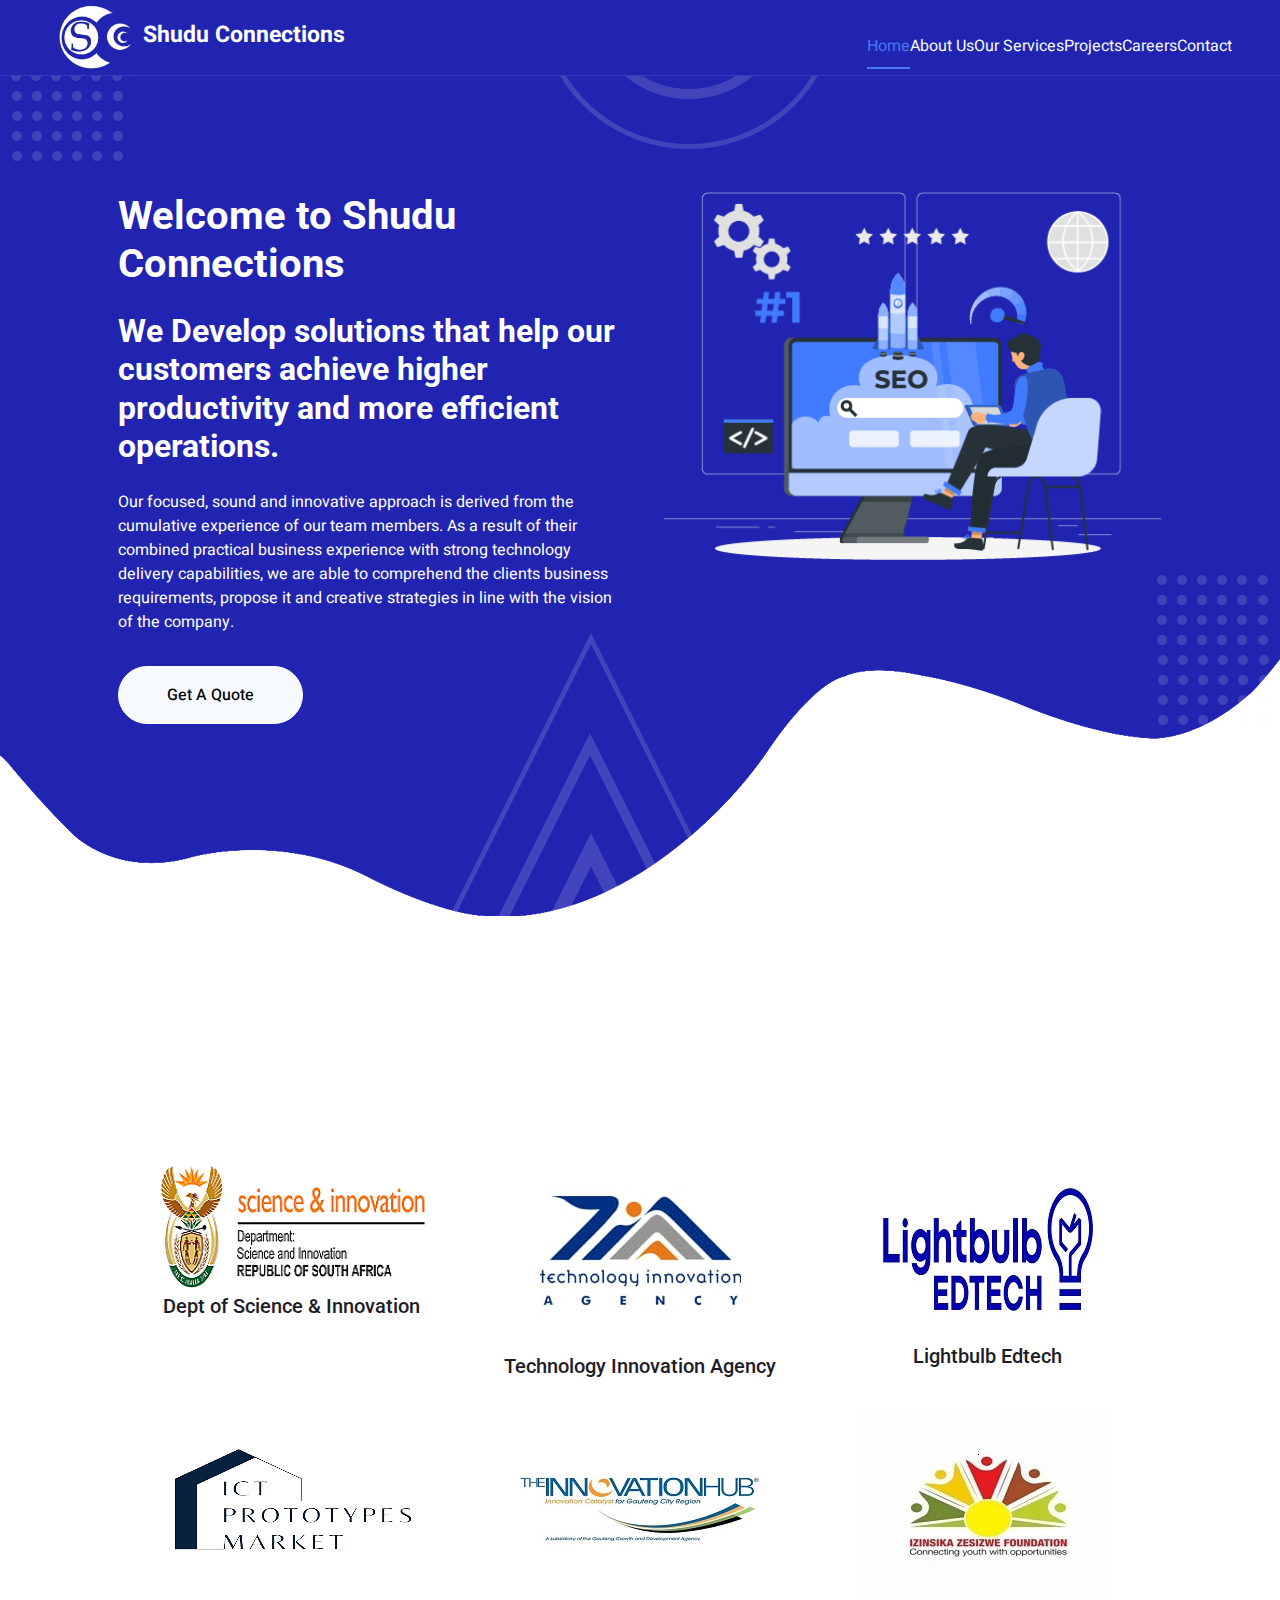
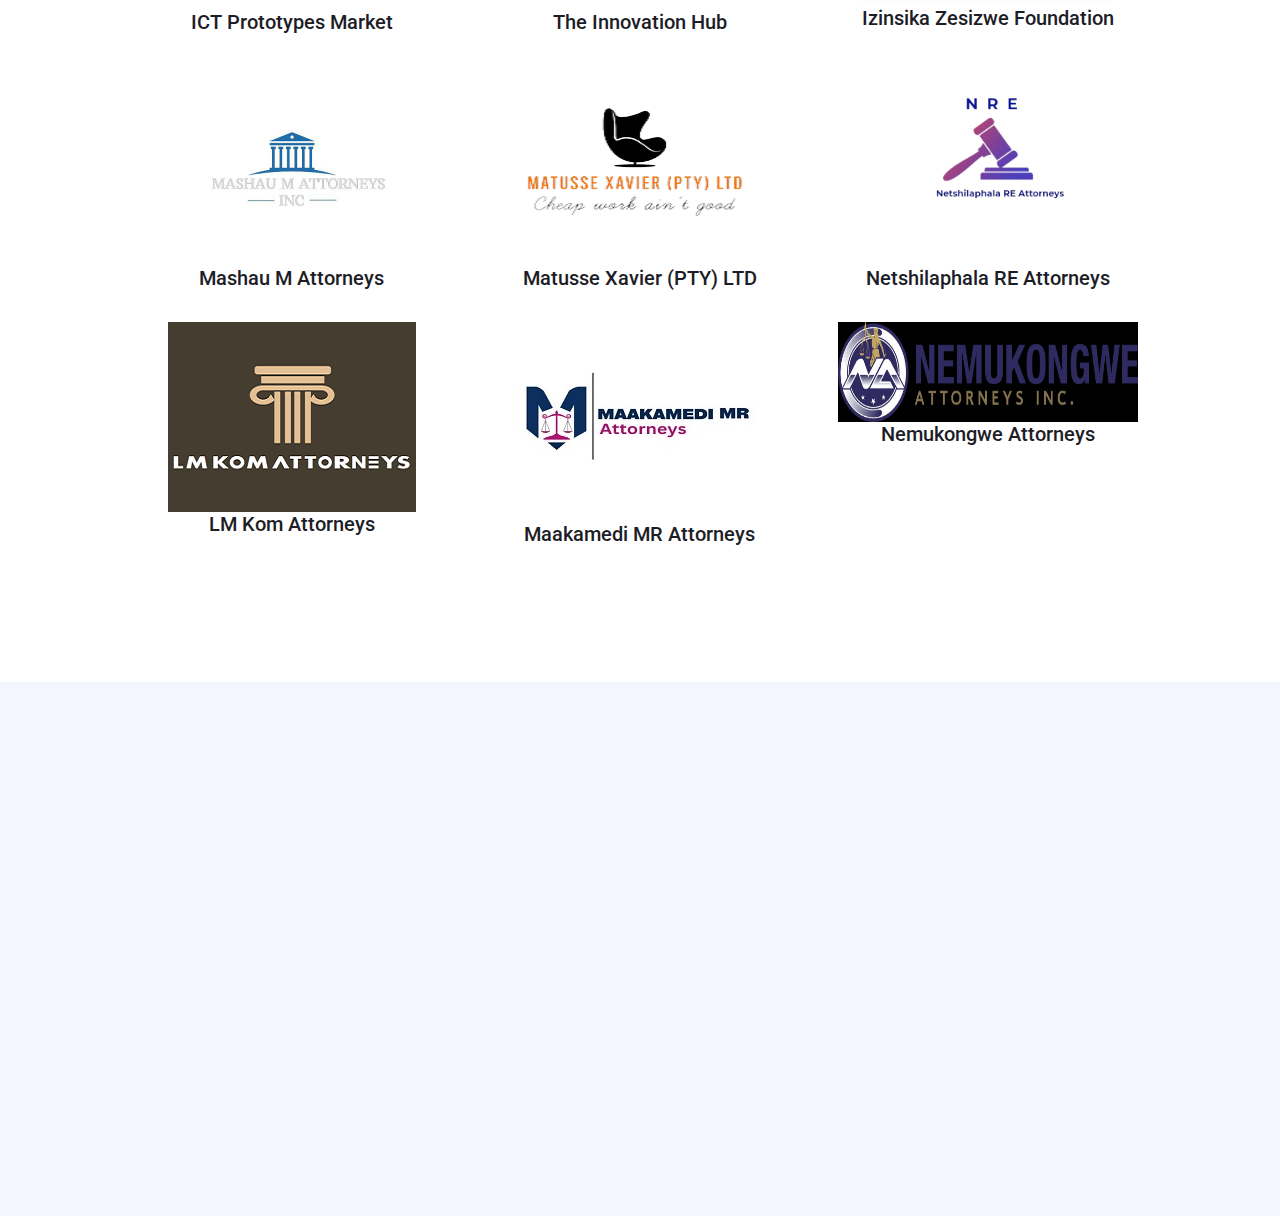
<file: index.html>
<!DOCTYPE html>
<html lang="en">

<head>
    <meta charset="utf-8">
    <title>Shudu Connections</title>
    <meta content="width=device-width, initial-scale=1.0" name="viewport">
    <meta content="" name="keywords">
    <meta content="" name="description">

    <!-- Favicon -->
    <link href="img/ShuCon1.png" rel="icon">

    <!-- Google Web Fonts -->
    <link rel="preconnect" href="https://fonts.googleapis.com">
    <link rel="preconnect" href="https://fonts.gstatic.com" crossorigin>
    <link href="https://fonts.googleapis.com/css2?family=Heebo:wght@400;500&family=Roboto:wght@400;500;700&display=swap" rel="stylesheet"> 

    <!-- Icon Font Stylesheet -->
    <link href="https://cdnjs.cloudflare.com/ajax/libs/font-awesome/5.10.0/css/all.min.css" rel="stylesheet">
    <link href="https://cdn.jsdelivr.net/npm/bootstrap-icons@1.4.1/font/bootstrap-icons.css" rel="stylesheet">

    <!-- Libraries Stylesheet -->
    <link href="lib/animate/animate.min.css" rel="stylesheet">
    <link href="lib/owlcarousel/assets/owl.carousel.min.css" rel="stylesheet">
    <link href="lib/lightbox/css/lightbox.min.css" rel="stylesheet">

    <!-- Customized Bootstrap Stylesheet -->
    <link href="css/bootstrap.min.css" rel="stylesheet">

    <!-- Template Stylesheet -->
    <link href="css/style.css" rel="stylesheet">
    
</head>

<body>
    <div class="container-xxl bg-white p-0">
        <!-- Spinner Start -->
        <div id="spinner" class="show bg-white position-fixed translate-middle w-100 vh-100 top-50 start-50 d-flex align-items-center justify-content-center">
            <div class="spinner-grow text-primary" style="width: 3rem; height: 3rem;" role="status">
                <span class="sr-only">Loading...</span>
            </div>
        </div>
        <!-- Spinner End -->

        <!-- Navbar & Hero Start -->
        <div class="container-xxl position-relative p-0">
            <nav class="navbar navbar-expand-lg navbar-light px-4 px-lg-5 py-3 py-lg-0">
                
                <header id="header">
                    <span class="logom"><img src="img/ShuCon1.png" alt="Company Logo" /></span>
                    <a href="index.html" class="logo"><strong>Shudu Connections</strong></a>
                </header>
                <style>
            
                    .navbar img {
                        height: 75px; /* Set the fixed height for your logo */
                        width: auto; /* Allow the width to adjust proportionally */
                        margin-left: 0%;
                    }
                    
                    .logo {
                        margin-left: 0%;
                        width: 5%;
                        color: white;
                        font-size: 23px;
    
    
                    }
                </style>
                <button class="navbar-toggler" type="button" data-bs-toggle="collapse" data-bs-target="#navbarCollapse">
                    <span class="fa fa-bars"></span>
                </button>
                <div class="collapse navbar-collapse" id="navbarCollapse">
                    <div class="navbar-nav ms-auto py-0">
                        <a href="index.html" class="nav-item nav-link active">Home</a>
                        <a href="about.html" class="nav-item nav-link">About Us</a>
                        <a href="service.html" class="nav-item nav-link">Our Services</a>
                        <a href="project.html" class="nav-item nav-link">Projects</a>
                        <a href="career.html" class="nav-item nav-link">Careers</a>
                        <a href="contact.html" class="nav-item nav-link">Contact</a>
                    </div>
                </div>
            </nav>

            <div class="container-xxl py-5 bg-primary hero-header mb-5">
                <div class="container my-5 py-5 px-lg-5">
                    <div class="row g-5 py-5">
                        <div class="col-lg-6 text-center text-lg-start">
                            <h1 class="text-white mb-4 animated zoomIn">Welcome to Shudu Connections</h1>
                            <h2 class="text-white mb-4 animated zoomIn">We Develop solutions that help our customers achieve higher productivity and more efficient operations.</h2>
                            <p class="text-white pb-3 animated zoomIn">Our focused, sound and innovative approach is derived from the cumulative experience of our team members. As a result of their combined practical business experience with strong technology delivery capabilities, we are able to comprehend the clients business requirements, propose it and creative strategies in line with the vision of the company.</p>
                            <a href="quote.html" class="btn btn-light py-sm-3 px-sm-5 rounded-pill me-3 animated slideInLeft">Get A Quote</a>   
                        </div>
                        <div class="col-lg-6 text-center text-lg-start">
                            <img class="img-fluid" src="img/hero.png" alt="">
                        </div>
                    </div>
                </div>
            </div>
        </div>
        <!-- Navbar & Hero End -->


        <!-- Full Screen Search Start -->
        <div class="modal fade" id="searchModal" tabindex="-1">
            <div class="modal-dialog modal-fullscreen">
                <div class="modal-content" style="background: rgba(29, 29, 39, 0.7);">
                    <div class="modal-header border-0">
                        <button type="button" class="btn bg-white btn-close" data-bs-dismiss="modal" aria-label="Close"></button>
                    </div>
                    <div class="modal-body d-flex align-items-center justify-content-center">
                        <div class="input-group" style="max-width: 600px;">
                            <input type="text" class="form-control bg-transparent border-light p-3" placeholder="Type search keyword">
                            <button class="btn btn-light px-4"><i class="bi bi-search"></i></button>
                        </div>
                    </div>
                </div>
            </div>
        </div>
        <!-- Full Screen Search End -->

<!-- Portfolio Start -->
<div class="container-xxl py-5">
    <div class="container px-lg-5">
        <div class="section-title position-relative text-center mb-5 pb-2 wow fadeInUp" data-wow-delay="0.1s">
            <h6 class="position-relative d-inline text-primary ps-4">Partners</h6>
            <h2 class="mt-2">Some of our Partners & Clients</h2>
        </div>

        <div class="container my-5 py-2">
            <div class="row">
                <div data-aos="fade-up" data-aos-delay="0" data-aos-duration="1000" data-aos-once="true" class="col-md-4 text-center">
                    
                    <img src="img/portfolio-1.png" alt="Anti-spam" class="mx-auto">
                    <h5>Dept of Science & Innovation</h5>
                </div>
                <div data-aos="fade-up" data-aos-delay="200" data-aos-duration="1000" data-aos-once="true" class="col-md-4 text-center">
                    
                    <img src="img/portfolio-2.jpeg" alt="Phishing Detect" class="mx-auto">
                    <h5>Technology Innovation Agency</h5>
                </div>
                <div data-aos="fade-up" data-aos-delay="400" data-aos-duration="1000" data-aos-once="true" class="col-md-4 text-center">
                    
                    <img src="img/light.jpg" alt="Smart Scan" class="mx-auto">
                    <h5>Lightbulb Edtech</h5>
                </div>
            </div>
            <br>
            <div class="row">
                <div data-aos="fade-up" data-aos-delay="0" data-aos-duration="1000" data-aos-once="true" class="col-md-4 text-center">
                    
                    <img src="img/portfolio-4.png" alt="Anti-spam" class="mx-auto">
                    <h5>ICT Prototypes Market</h5>
                </div>
                <div data-aos="fade-up" data-aos-delay="200" data-aos-duration="1000" data-aos-once="true" class="col-md-4 text-center">
                    
                    <img src="img/portfolio-5.jpg" alt="Phishing Detect" class="mx-auto">
                    <h5>The Innovation Hub</h5>
                </div>
                <div data-aos="fade-up" data-aos-delay="400" data-aos-duration="1000" data-aos-once="true" class="col-md-4 text-center">
                    
                    <img src="img/portfolio-6.jpg" alt="Smart Scan" class="mx-auto">
                    <h5>Izinsika Zesizwe Foundation</h5>
                </div>
            </div>
            <br>
            <div class="row">
                <div data-aos="fade-up" data-aos-delay="400" data-aos-duration="1000" data-aos-once="true" class="col-md-4 text-center">
                    <img src="img/portfolio-7.jpg" alt="Anti-spam" class="mx-auto" width="200" height="200">
                        <h5>Mashau M Attorneys</h5> 
                </div>
                <div data-aos="fade-up" data-aos-delay="200" data-aos-duration="1000" data-aos-once="true" class="col-md-4 text-center">
                    
                    <img src="img/portfolio-13.png" alt="Phishing Detect" class="mx-auto">
                    <h5>Matusse Xavier (PTY) LTD</h5>
                </div>
                <div data-aos="fade-up" data-aos-delay="400" data-aos-duration="1000" data-aos-once="true" class="col-md-4 text-center">    
                    <img src="img/portfolio-9.png" alt="Smart Scan" class="mx-auto" width="200" height="200">
                    <h5>Netshilaphala RE Attorneys</h5>
                </div>
            </div>
<br>
            <div class="row">
                <div data-aos="fade-up" data-aos-delay="0" data-aos-duration="1000" data-aos-once="true" class="col-md-4 text-center">
                    
                    <img src="img/portfolio-10.png" alt="Anti-spam" class="mx-auto">
                    <h5>LM Kom Attorneys</h5>
                </div>
                <div data-aos="fade-up" data-aos-delay="200" data-aos-duration="1000" data-aos-once="true" class="col-md-4 text-center">                    
                    <img src="img/portfolio-11.jpg" alt="Phishing Detect" class="mx-auto">
                    <h5>Maakamedi MR Attorneys</h5>
                </div>
                <div data-aos="fade-up" data-aos-delay="400" data-aos-duration="1000" data-aos-once="true" class="col-md-4 text-center">
                        <img src="img/portfolio-8.jpg" alt="Anti-spam" class="mx-auto" width="300" height="100">
                        <h5>Nemukongwe Attorneys</h5>          
                </div>
            </div>
        </div>


        
        <br>
        </div>
    </div>
</div>
<!-- Portfolio End -->


        

        

        <!-- Footer Start -->
        <div class="container-fluid bg-primary text-light footer mt-5 pt-5 wow fadeIn" data-wow-delay="0.1s">
            <div class="container py-5 px-lg-5">
                <div class="row g-5">
                    <div class="col-md-6 col-lg-3">
                        <h5 class="text-white mb-4">Get In Touch</h5>
                        <p><i class="fa fa-map-marker-alt me-3"></i>1 Mark Shuttleworth st, Lynwood, Pretoria, 0087</p>
                        <p><i class="fa fa-phone-alt me-3"></i>087 700 5093</p>
                        <p><i class="fa fa-envelope me-3"></i>info@shuduconnections.com</p>
                        <div class="d-flex pt-2">
                            <a class="btn btn-outline-light btn-social" href="https://twitter.com/ShuduConnectio1"><i class="fab fa-twitter"></i></a>
                            <a class="btn btn-outline-light btn-social" href="https://www.facebook.com/Shudu.Connections/?ref=pages_you_manage"><i class="fab fa-facebook-f"></i></a>
                            <a class="btn btn-outline-light btn-social" href="https://www.instagram.com/?hl=en"><i class="fab fa-instagram"></i></a>
                            <a class="btn btn-outline-light btn-social" href="https://www.linkedin.com/in/mashudu-lucky-netshidzati-52b20a233/"><i class="fab fa-linkedin-in"></i></a>
                        </div>
                    </div>
                    <div class="col-md-6 col-lg-3">
                        <h5 class="text-white mb-4">Shudu Connections</h5>
                        <a class="btn btn-link" href="index.html">Home</a>
                        <a class="btn btn-link" href="service.html">Our Services</a>
                        <a class="btn btn-link" href="project.html">Our Projects</a>
                        <a class="btn btn-link" href="about.html">About Us</a>
                        <a class="btn btn-link" href="contact.html">Contact Us</a>
                        <a class="btn btn-link" href="career.html">Career</a>
                    </div>      
                </div>
            </div>
            <div class="container px-lg-5">
                <div class="copyright">
                    <div class="row">
                        <div class="col-md-6 text-center text-md-start mb-3 mb-md-0">
                            &copy; <a class="border-bottom" href="#">Shudu Connections</a>, All Right Reserved. 
                        </div>
                    </div>
                </div>
            </div>
            <!-- Footer End -->
    
    


        <!-- Back to Top -->
        <a href="#" class="btn btn-lg btn-primary btn-lg-square back-to-top pt-2"><i class="bi bi-arrow-up"></i></a>
    </div>

    <!-- JavaScript Libraries -->
    <script src="https://code.jquery.com/jquery-3.4.1.min.js"></script>
    <script src="https://cdn.jsdelivr.net/npm/bootstrap@5.0.0/dist/js/bootstrap.bundle.min.js"></script>
    <script src="lib/wow/wow.min.js"></script>
    <script src="lib/easing/easing.min.js"></script>
    <script src="lib/waypoints/waypoints.min.js"></script>
    <script src="lib/owlcarousel/owl.carousel.min.js"></script>
    <script src="lib/isotope/isotope.pkgd.min.js"></script>
    <script src="lib/lightbox/js/lightbox.min.js"></script>

    <!-- Template Javascript -->
    <script src="js/main.js"></script>
</body>

</html>
</file>
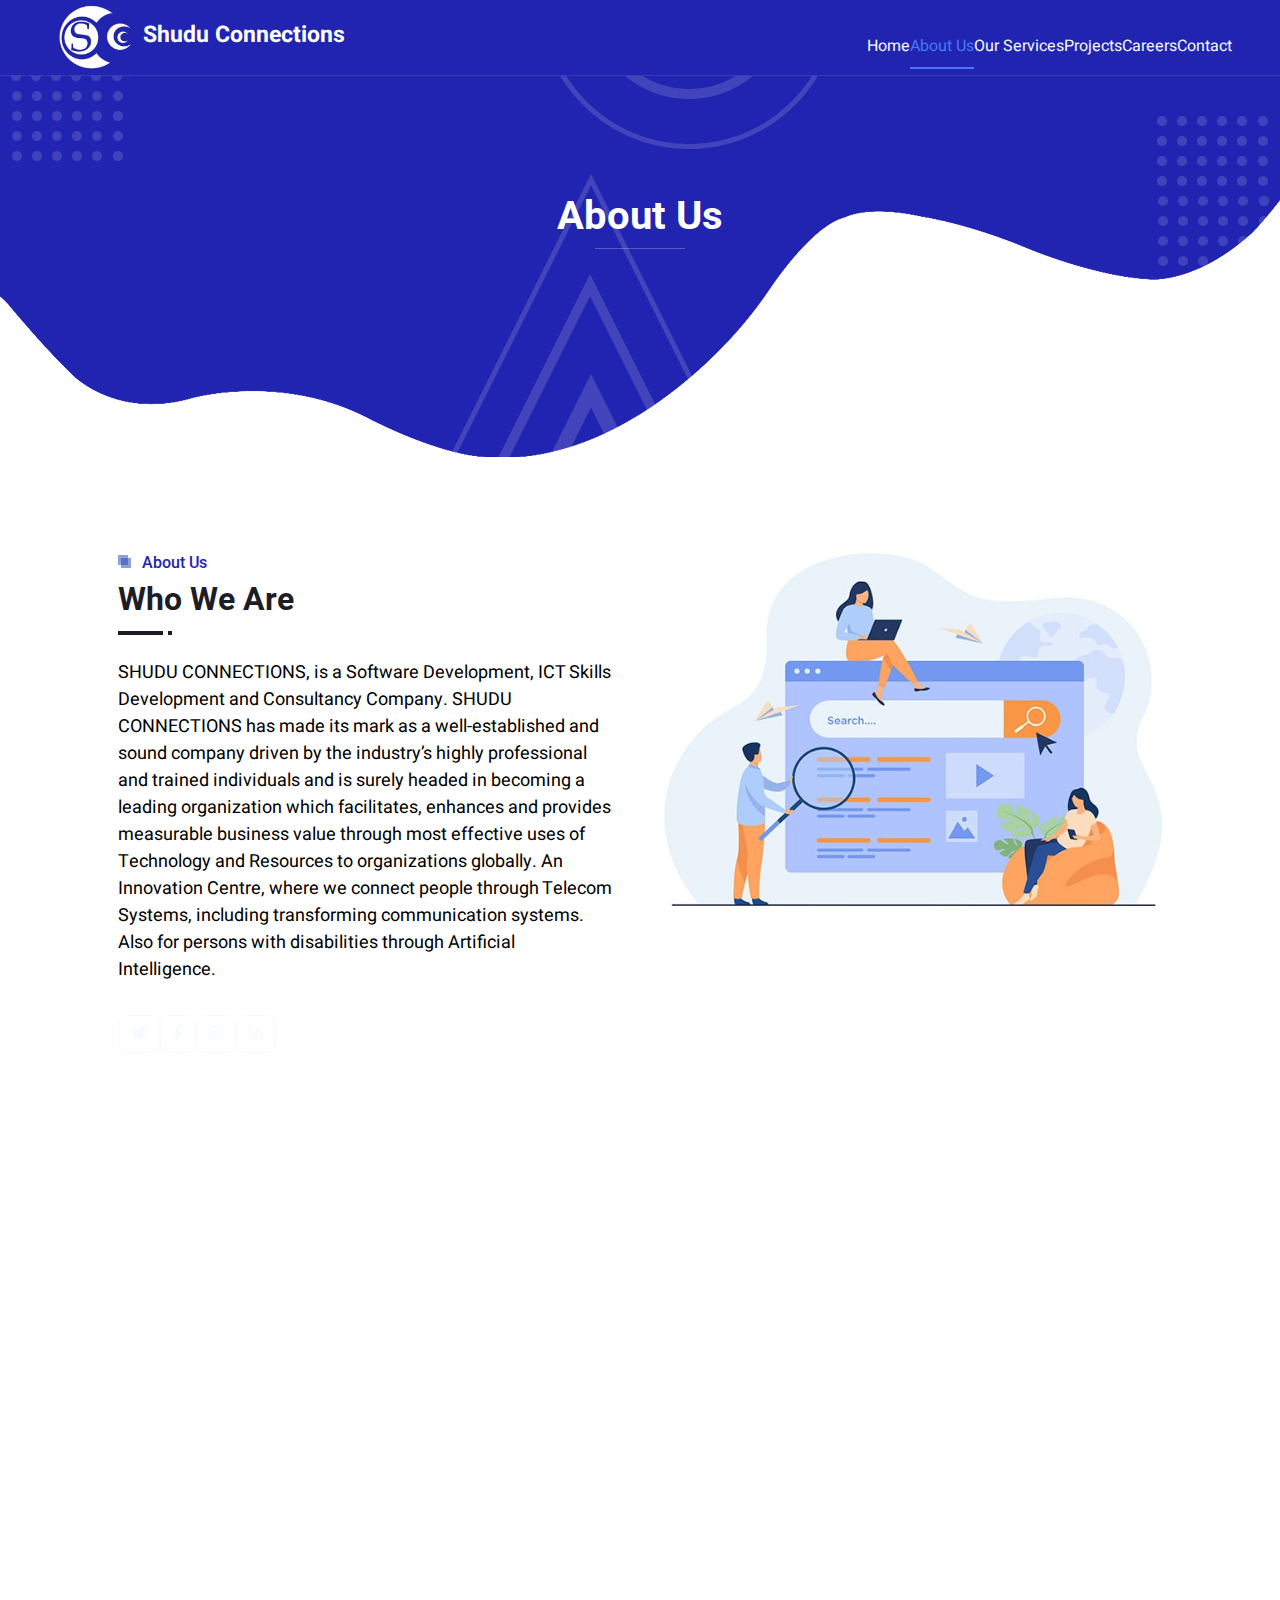
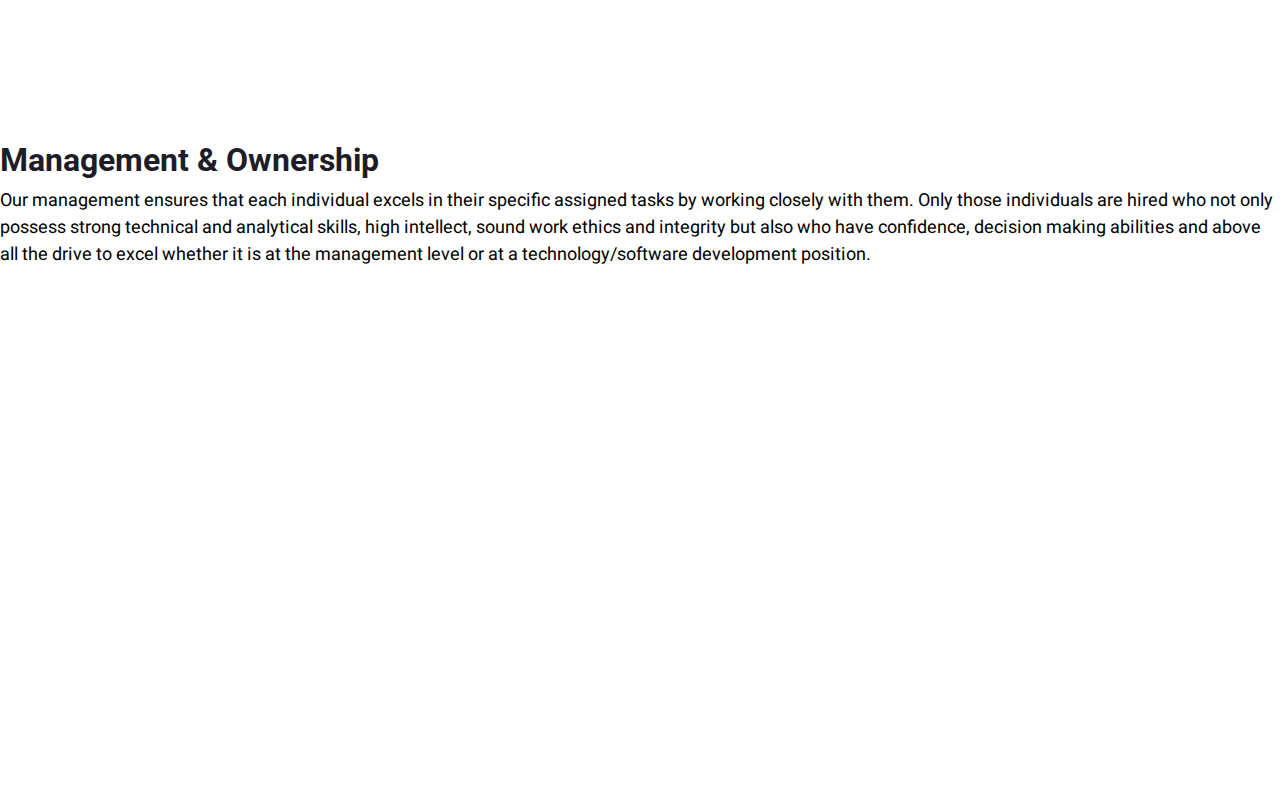
<file: about.html>
<!DOCTYPE html>
<html lang="en">

<head>
    <meta charset="utf-8">
    <title>Shudu Connections - About us</title>
    <meta content="width=device-width, initial-scale=1.0" name="viewport">
    <meta content="" name="keywords">
    <meta content="" name="description">

    <!-- Favicon -->
    <link href="img/Shudu logo.png" rel="icon">

    <!-- Google Web Fonts -->
    <link rel="preconnect" href="https://fonts.googleapis.com">
    <link rel="preconnect" href="https://fonts.gstatic.com" crossorigin>
    <link href="https://fonts.googleapis.com/css2?family=Heebo:wght@400;500&family=Roboto:wght@400;500;700&display=swap" rel="stylesheet"> 

    <!-- Icon Font Stylesheet -->
    <link href="https://cdnjs.cloudflare.com/ajax/libs/font-awesome/5.10.0/css/all.min.css" rel="stylesheet">
    <link href="https://cdn.jsdelivr.net/npm/bootstrap-icons@1.4.1/font/bootstrap-icons.css" rel="stylesheet">

    <!-- Libraries Stylesheet -->
    <link href="lib/animate/animate.min.css" rel="stylesheet">
    <link href="lib/owlcarousel/assets/owl.carousel.min.css" rel="stylesheet">
    <link href="lib/lightbox/css/lightbox.min.css" rel="stylesheet">

    <!-- Customized Bootstrap Stylesheet -->
    <link href="css/bootstrap.min.css" rel="stylesheet">

    <!-- Template Stylesheet -->
    <link href="css/style.css" rel="stylesheet">
</head>

<body>
    <div class="container-xxl bg-white p-0">
        <!-- Spinner Start -->
        <div id="spinner" class="show bg-white position-fixed translate-middle w-100 vh-100 top-50 start-50 d-flex align-items-center justify-content-center">
            <div class="spinner-grow text-primary" style="width: 3rem; height: 3rem;" role="status">
                <span class="sr-only">Loading...</span>
            </div>
        </div>
        <!-- Spinner End -->


        <!-- Navbar & Hero Start -->
        <div class="container-xxl position-relative p-0">
            <nav class="navbar navbar-expand-lg navbar-light px-4 px-lg-5 py-3 py-lg-0">
                
                <header id="header">
                    <span class="logom"><img src="img/ShuCon1.png" alt="Company Logo" /></span>
                    <a href="index.html" class="logo"><strong>Shudu Connections</strong></a>
                </header>
                <style>
            
                    .navbar img {
                        height: 75px; /* Set the fixed height for your logo */
                        width: auto; /* Allow the width to adjust proportionally */
                        margin-left: 0%;
                    }
                    
                    .logo {
                        margin-left: 0%;
                        width: 5%;
                        color: white;
                        font-size: 23px;
    
    
                    }
                </style>
                <button class="navbar-toggler" type="button" data-bs-toggle="collapse" data-bs-target="#navbarCollapse">
                    <span class="fa fa-bars"></span>
                </button>
                <div class="collapse navbar-collapse" id="navbarCollapse">
                    <div class="navbar-nav ms-auto py-0">
                        <a href="index.html" class="nav-item nav-link">Home</a>
                        <a href="about.html" class="nav-item nav-link active">About Us</a>
                        <a href="service.html" class="nav-item nav-link">Our Services</a>
                        <a href="project.html" class="nav-item nav-link">Projects</a>
                        <a href="career.html" class="nav-item nav-link">Careers</a>    
                        <a href="contact.html" class="nav-item nav-link">Contact</a>
            </nav>

            <div class="container-xxl py-5 bg-primary hero-header mb-5">
                <div class="container my-5 py-5 px-lg-5">
                    <div class="row g-5 py-5">
                        <div class="col-12 text-center">
                            <h1 class="text-white animated zoomIn">About Us</h1>
                            <hr class="bg-white mx-auto mt-0" style="width: 90px;">
                            <nav aria-label="breadcrumb">
                                
                            </nav>
                        </div>
                    </div>
                </div>
            </div>
        </div>
        <!-- Navbar & Hero End -->


        <!-- Full Screen Search Start -->
        <div class="modal fade" id="searchModal" tabindex="-1">
            <div class="modal-dialog modal-fullscreen">
                <div class="modal-content" style="background: rgba(29, 29, 39, 0.7);">
                    <div class="modal-header border-0">
                        <button type="button" class="btn bg-white btn-close" data-bs-dismiss="modal" aria-label="Close"></button>
                    </div>
                    <div class="modal-body d-flex align-items-center justify-content-center">
                        <div class="input-group" style="max-width: 600px;">
                            <input type="text" class="form-control bg-transparent border-light p-3" placeholder="Type search keyword">
                            <button class="btn btn-light px-4"><i class="bi bi-search"></i></button>
                        </div>
                    </div>
                </div>
            </div>
        </div>
        <!-- Full Screen Search End -->


        <!-- About Start -->
        <div class="container-xxl py-5">
            <div class="container px-lg-5">
                <div class="row g-5">
                    <div class="col-lg-6 wow fadeInUp" data-wow-delay="0.1s">
                        <div class="section-title position-relative mb-4 pb-2">
                            <h6 class="position-relative text-primary ps-4">About Us</h6>
                            <h2 class="mt-2">Who We Are</h2>
                        </div>
                        <p class="mb-4"><font color="black"><font size="4">SHUDU CONNECTIONS, is a Software Development, ICT Skills Development and Consultancy Company. SHUDU CONNECTIONS has made its mark as a well-established and sound company driven by the industry’s highly professional and trained individuals and is surely headed in becoming a leading organization which facilitates, enhances and provides measurable business value through most effective uses of Technology and Resources to organizations globally. An Innovation Centre, where we connect people through Telecom Systems, including transforming communication systems. Also for persons with disabilities through Artificial Intelligence.</font> </font></p>
                        <div class="row g-3">
                            <div class="col-sm-6">
                                
                            </div>
                        </div>
                        <div class="d-flex pt-2">
                            <a class="btn btn-outline-light btn-social" href="https://twitter.com/ShuduConnectio1"><i class="fab fa-twitter"></i></a>
                            <a class="btn btn-outline-light btn-social" href="https://www.facebook.com/Shudu.Connections/?ref=pages_you_manage"><i class="fab fa-facebook-f"></i></a>
                            <a class="btn btn-outline-light btn-social" href="https://www.instagram.com/?hl=en"><i class="fab fa-instagram"></i></a>
                            <a class="btn btn-outline-light btn-social" href="https://www.linkedin.com/in/mashudu-lucky-netshidzati-52b20a233/"><i class="fab fa-linkedin-in"></i></a>
                        </div>
                    </div>
                    <div class="col-lg-6">
                        <img class="img-fluid wow zoomIn" data-wow-delay="0.5s" src="img/about.jpg">
                    </div>
                </div>
            </div>
        </div>
        <!-- About End -->

        <!-- Testimonial Start -->
        <div class="container-xxl bg-primary testimonial py-5 my-5 wow fadeInUp" data-wow-delay="0.1s">
            <div class="container py-5 px-lg-5">
                <div class="owl-carousel testimonial-carousel">
                    <div class="testimonial-item bg-transparent border rounded text-white p-4">
                        <h2>Our Mission</h2>
                        <p>Our focused, sound and innovative approach is derived from the cumulative experience of our team members. As a result of their combined practical business experience with strong technology delivery capabilities, we are able to comprehend the client's business requirements, propose IT and creative strategies in line with the vision of the Company.</p>
                        <div class="d-flex align-items-center">
                            
                            <div class="ps-3">
                                
                                
                            </div>
                        </div>
                    </div>
                    
                    
                    <div class="testimonial-item bg-transparent border rounded text-white p-4">
                        <h2>Our Team</h2>
                        <p>Highly skilled intellectual personnel, most having substantial work experience in diverse areas of Information Technology make up the Business technologies team.</p>
                        <div class="d-flex align-items-center">
                            
                            <div class="ps-3">
                           
                            </div>
                        </div>
                    </div>
                    <div class="testimonial-item bg-transparent border rounded text-white p-4">
                        <h2>Our Vision</h2>
                        <p>To implement high quality scalable solutions through the use of latest cutting-edge Technologies.
                         </p>
                        <div class="d-flex align-items-center">
                            
                            <div class="ps-3">
                                
                            </div>
                        </div>
                    </div>
                </div>
            </div>
                                            
        </div>
        <!-- Testimonial End -->
        <h2>Management & Ownership</h2> 
             <p><font color="black"><font size="4">Our management ensures that each individual excels in their specific assigned tasks by working closely with them. Only those individuals are hired who not only possess strong technical and analytical skills, high intellect, sound work ethics and integrity but also who have confidence, decision making abilities and above all the drive to excel whether it is at the management level or at a technology/software development position.</font></font></p>    


        <!-- Footer Start -->
        <div class="container-fluid bg-primary text-light footer mt-5 pt-5 wow fadeIn" data-wow-delay="0.1s">
            <div class="container py-5 px-lg-5">
                <div class="row g-5">
                    <div class="col-md-6 col-lg-3">
                        <h5 class="text-white mb-4">Get In Touch</h5>
                        
                        <p><i class="fa fa-map-marker-alt me-3"></i>1 Mark Shuttleworth st, Lynwood, Pretoria, 0087</p>
                        <p><i class="fa fa-phone-alt me-3"></i>087 700 5093</p>
                        <p><i class="fa fa-envelope me-3"></i>info@shuduconnections.com</p>


                        <div class="d-flex pt-2">
                            <a class="btn btn-outline-light btn-social" href="https://twitter.com/ShuduConnectio1"><i class="fab fa-twitter"></i></a>
                            <a class="btn btn-outline-light btn-social" href="https://www.facebook.com/Shudu.Connections/?ref=pages_you_manage"><i class="fab fa-facebook-f"></i></a>
                            <a class="btn btn-outline-light btn-social" href="https://www.instagram.com/?hl=en"><i class="fab fa-instagram"></i></a>
                            <a class="btn btn-outline-light btn-social" href="https://www.linkedin.com/in/mashudu-lucky-netshidzati-52b20a233/"><i class="fab fa-linkedin-in"></i></a>
                        </div>
                    </div>
                    <div class="col-md-6 col-lg-3">
                        <h5 class="text-white mb-4">Shudu Connections</h5>
                        <a class="btn btn-link" href="">Home</a>
                        <a class="btn btn-link" href="">Our Services</a>
                        <a class="btn btn-link" href="">Our Products</a>
                        <a class="btn btn-link" href="">About Us</a>
                        <a class="btn btn-link" href="">Contact Us</a>
                        <a class="btn btn-link" href="">Career</a>
                    </div>
                    
                   
                </div>
            </div>
            <div class="container px-lg-5">
                <div class="copyright">
                    <div class="row">
                        <div class="col-md-6 text-center text-md-start mb-3 mb-md-0">
                            &copy; <a class="border-bottom" href="#">Shudu Connections</a>, All Right Reserved. 
                        </div>
                    </div>
                </div>
            </div>
            <!-- Footer End -->


        <!-- Back to Top -->
        <a href="#" class="btn btn-lg btn-primary btn-lg-square back-to-top pt-2"><i class="bi bi-arrow-up"></i></a>
    </div>

    <!-- JavaScript Libraries -->
    <script src="https://code.jquery.com/jquery-3.4.1.min.js"></script>
    <script src="https://cdn.jsdelivr.net/npm/bootstrap@5.0.0/dist/js/bootstrap.bundle.min.js"></script>
    <script src="lib/wow/wow.min.js"></script>
    <script src="lib/easing/easing.min.js"></script>
    <script src="lib/waypoints/waypoints.min.js"></script>
    <script src="lib/owlcarousel/owl.carousel.min.js"></script>
    <script src="lib/isotope/isotope.pkgd.min.js"></script>
    <script src="lib/lightbox/js/lightbox.min.js"></script>

    <!-- Template Javascript -->
    <script src="js/main.js"></script>
</body>

</html>
</file>
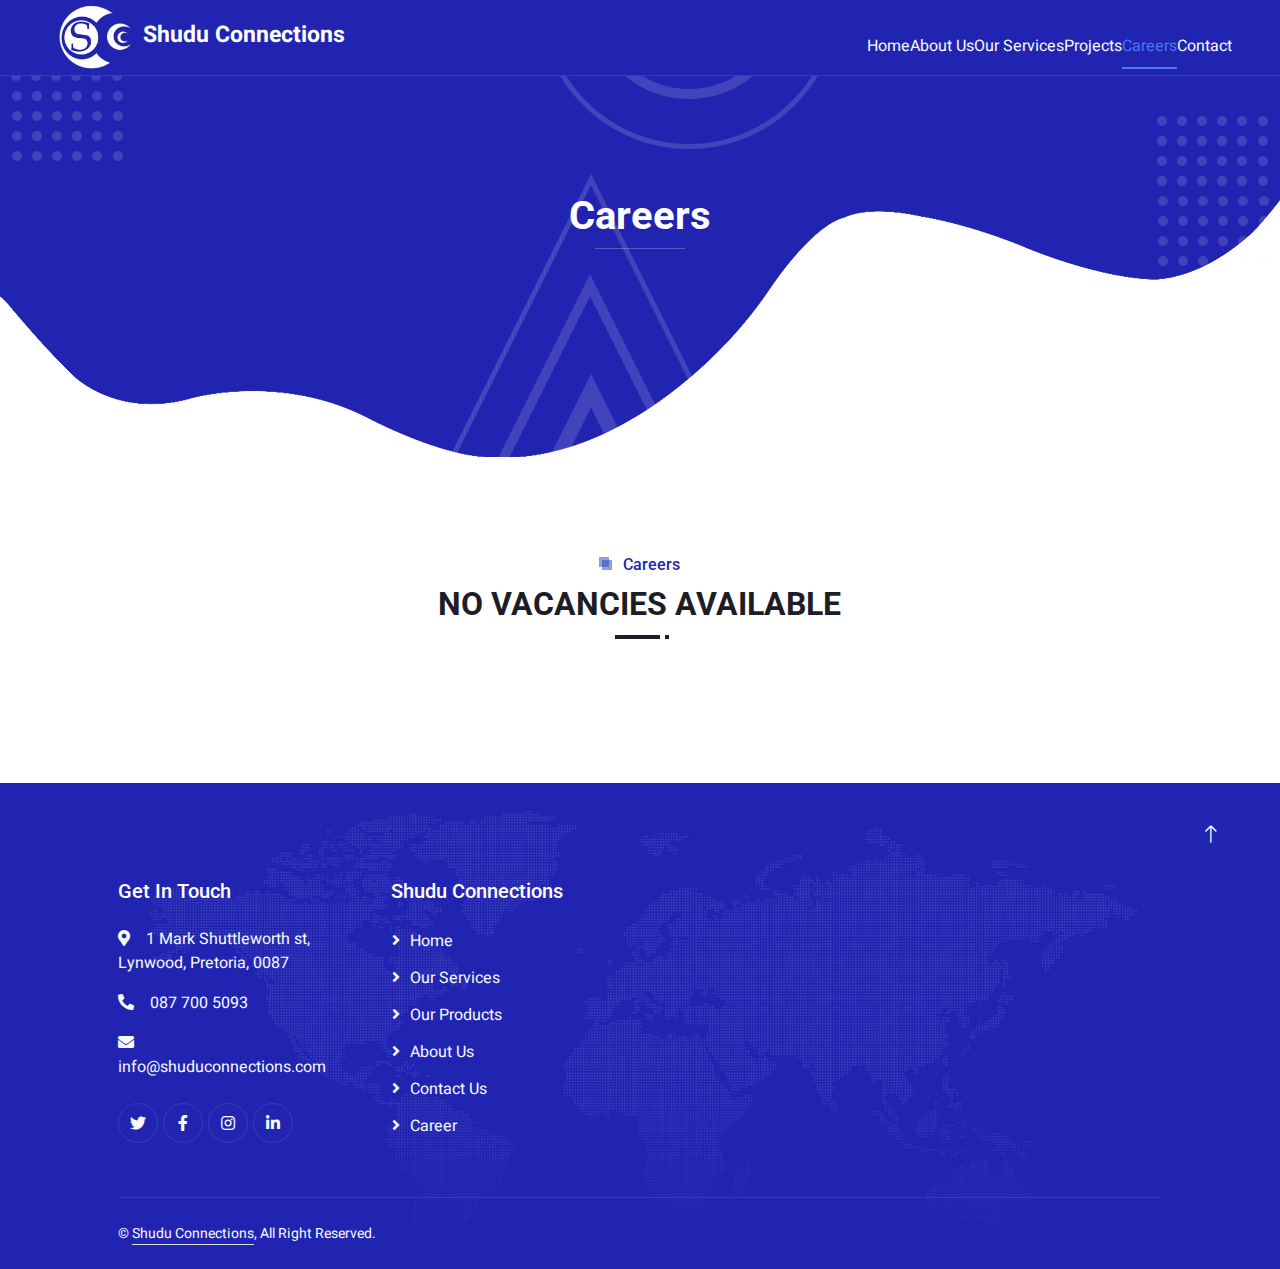
<file: career.html>
<!DOCTYPE html>
<html lang="en">

<head>
    <meta charset="utf-8">
    <title>Shudu Connections</title>
    <meta content="width=device-width, initial-scale=1.0" name="viewport">
    <meta content="" name="keywords">
    <meta content="" name="description">

    <!-- Favicon -->
    <link href="img/Shudu logo.png" rel="icon">

    <!-- Google Web Fonts -->
    <link rel="preconnect" href="https://fonts.googleapis.com">
    <link rel="preconnect" href="https://fonts.gstatic.com" crossorigin>
    <link href="https://fonts.googleapis.com/css2?family=Heebo:wght@400;500&family=Roboto:wght@400;500;700&display=swap" rel="stylesheet"> 

    <!-- Icon Font Stylesheet -->
    <link href="https://cdnjs.cloudflare.com/ajax/libs/font-awesome/5.10.0/css/all.min.css" rel="stylesheet">
    <link href="https://cdn.jsdelivr.net/npm/bootstrap-icons@1.4.1/font/bootstrap-icons.css" rel="stylesheet">

    <!-- Libraries Stylesheet -->
    <link href="lib/animate/animate.min.css" rel="stylesheet">
    <link href="lib/owlcarousel/assets/owl.carousel.min.css" rel="stylesheet">
    <link href="lib/lightbox/css/lightbox.min.css" rel="stylesheet">

    <!-- Customized Bootstrap Stylesheet -->
    <link href="css/bootstrap.min.css" rel="stylesheet">

    <!-- Template Stylesheet -->
    <link href="css/style.css" rel="stylesheet">
</head>

<body>
    <div class="container-xxl bg-white p-0">
        <!-- Spinner Start -->
        <div id="spinner" class="show bg-white position-fixed translate-middle w-100 vh-100 top-50 start-50 d-flex align-items-center justify-content-center">
            <div class="spinner-grow text-primary" style="width: 3rem; height: 3rem;" role="status">
                <span class="sr-only">Loading...</span>
            </div>
        </div>
        <!-- Spinner End -->


        <!-- Navbar & Hero Start -->
        <div class="container-xxl position-relative p-0">
            <nav class="navbar navbar-expand-lg navbar-light px-4 px-lg-5 py-3 py-lg-0">
               
                <header id="header">
                    <span class="logom"><img src="img/ShuCon1.png" alt="Company Logo" /></span>
                    <a href="index.html" class="logo"><strong>Shudu Connections</strong></a>
                </header>
                <style>
            
                    .navbar img {
                        height: 75px; /* Set the fixed height for your logo */
                        width: auto; /* Allow the width to adjust proportionally */
                        margin-left: 0%;
                    }
                    
                    .logo {
                        margin-left: 0%;
                        width: 5%;
                        color: white;
                        font-size: 23px;
    
    
                    }
                </style>
                <button class="navbar-toggler" type="button" data-bs-toggle="collapse" data-bs-target="#navbarCollapse">
                    <span class="fa fa-bars"></span>
                </button>
                <div class="collapse navbar-collapse" id="navbarCollapse">
                    <div class="navbar-nav ms-auto py-0">
                        <a href="index.html" class="nav-item nav-link">Home</a>
                        <a href="about.html" class="nav-item nav-link">About Us</a>
                        <a href="service.html" class="nav-item nav-link">Our Services</a>
                        <a href="project.html" class="nav-item nav-link">Projects</a>
                        <a href="career.html" class="nav-item nav-link active">Careers</a> 
                        <a href="contact.html" class="nav-item nav-link">Contact</a>
                    </div>
                </div>
            </nav>

            <div class="container-xxl py-5 bg-primary hero-header mb-5">
                <div class="container my-5 py-5 px-lg-5">
                    <div class="row g-5 py-5">
                        <div class="col-12 text-center">
                            <h1 class="text-white animated zoomIn">Careers</h1>
                            <hr class="bg-white mx-auto mt-0" style="width: 90px;">
                        </div>
                    </div>
                </div>
            </div>
        </div>
        <!-- Navbar & Hero End -->


        <!-- Full Screen Search Start -->
        <div class="modal fade" id="searchModal" tabindex="-1">
            <div class="modal-dialog modal-fullscreen">
                <div class="modal-content" style="background: rgba(29, 29, 39, 0.7);">
                    <div class="modal-header border-0">
                        <button type="button" class="btn bg-white btn-close" data-bs-dismiss="modal" aria-label="Close"></button>
                    </div>
                    <div class="modal-body d-flex align-items-center justify-content-center">
                        <div class="input-group" style="max-width: 600px;">
                            <input type="text" class="form-control bg-transparent border-light p-3" placeholder="Type search keyword">
                            <button class="btn btn-light px-4"><i class="bi bi-search"></i></button>
                        </div>
                    </div>
                </div>
            </div>
        </div>
        <!-- Full Screen Search End -->

        <!-- Contact Start -->
        <div class="container-xxl py-5">
            <div class="container px-lg-5">
                <div class="row justify-content-center">
                    <div class="col-lg-7">
                        <div class="section-title position-relative text-center mb-5 pb-2 wow fadeInUp" data-wow-delay="0.1s">
                            <h6 class="position-relative d-inline text-primary ps-4">Careers</h6>
                            <h2 class="mt-2">NO VACANCIES AVAILABLE</h2>
                        </div>
                        
                    </div>
                </div>
            </div>
        </div>
        <!-- Contact End -->
        

        <!-- Footer Start -->
        <div class="container-fluid bg-primary text-light footer mt-5 pt-5 wow fadeIn" data-wow-delay="0.1s">
            <div class="container py-5 px-lg-5">
                <div class="row g-5">
                    <div class="col-md-6 col-lg-3">
                        <h5 class="text-white mb-4">Get In Touch</h5>                    
                        <p><i class="fa fa-map-marker-alt me-3"></i>1 Mark Shuttleworth st, Lynwood, Pretoria, 0087</p>
                        <p><i class="fa fa-phone-alt me-3"></i>087 700 5093</p>
                        <p><i class="fa fa-envelope me-3"></i>info@shuduconnections.com</p>


                        <div class="d-flex pt-2">
                            <a class="btn btn-outline-light btn-social" href="https://twitter.com/ShuduConnectio1"><i class="fab fa-twitter"></i></a>
                            <a class="btn btn-outline-light btn-social" href="https://www.facebook.com/Shudu.Connections/?ref=pages_you_manage"><i class="fab fa-facebook-f"></i></a>
                            <a class="btn btn-outline-light btn-social" href="https://www.instagram.com/?hl=en"><i class="fab fa-instagram"></i></a>
                            <a class="btn btn-outline-light btn-social" href="https://www.linkedin.com/in/mashudu-lucky-netshidzati-52b20a233/"><i class="fab fa-linkedin-in"></i></a>
                        </div>
                    </div>
                    <div class="col-md-6 col-lg-3">
                        <h5 class="text-white mb-4">Shudu Connections</h5>
                        <a class="btn btn-link" href="">Home</a>
                        <a class="btn btn-link" href="">Our Services</a>
                        <a class="btn btn-link" href="">Our Products</a>
                        <a class="btn btn-link" href="">About Us</a>
                        <a class="btn btn-link" href="">Contact Us</a>
                        <a class="btn btn-link" href="">Career</a>
                    </div>
                    
                   
                </div>
            </div>
            <div class="container px-lg-5">
                <div class="copyright">
                    <div class="row">
                        <div class="col-md-6 text-center text-md-start mb-3 mb-md-0">
                            &copy; <a class="border-bottom" href="#">Shudu Connections</a>, All Right Reserved. 
                        </div>
                    </div>
                </div>
            </div>
            <!-- Footer End -->

        <!-- Back to Top -->
        <a href="#" class="btn btn-lg btn-primary btn-lg-square back-to-top pt-2"><i class="bi bi-arrow-up"></i></a>
    </div>

    <!-- JavaScript Libraries -->
    <script src="https://code.jquery.com/jquery-3.4.1.min.js"></script>
    <script src="https://cdn.jsdelivr.net/npm/bootstrap@5.0.0/dist/js/bootstrap.bundle.min.js"></script>
    <script src="lib/wow/wow.min.js"></script>
    <script src="lib/easing/easing.min.js"></script>
    <script src="lib/waypoints/waypoints.min.js"></script>
    <script src="lib/owlcarousel/owl.carousel.min.js"></script>
    <script src="lib/isotope/isotope.pkgd.min.js"></script>
    <script src="lib/lightbox/js/lightbox.min.js"></script>

    <!-- Template Javascript -->
    <script src="js/main.js"></script>
</body>

</html>
</file>
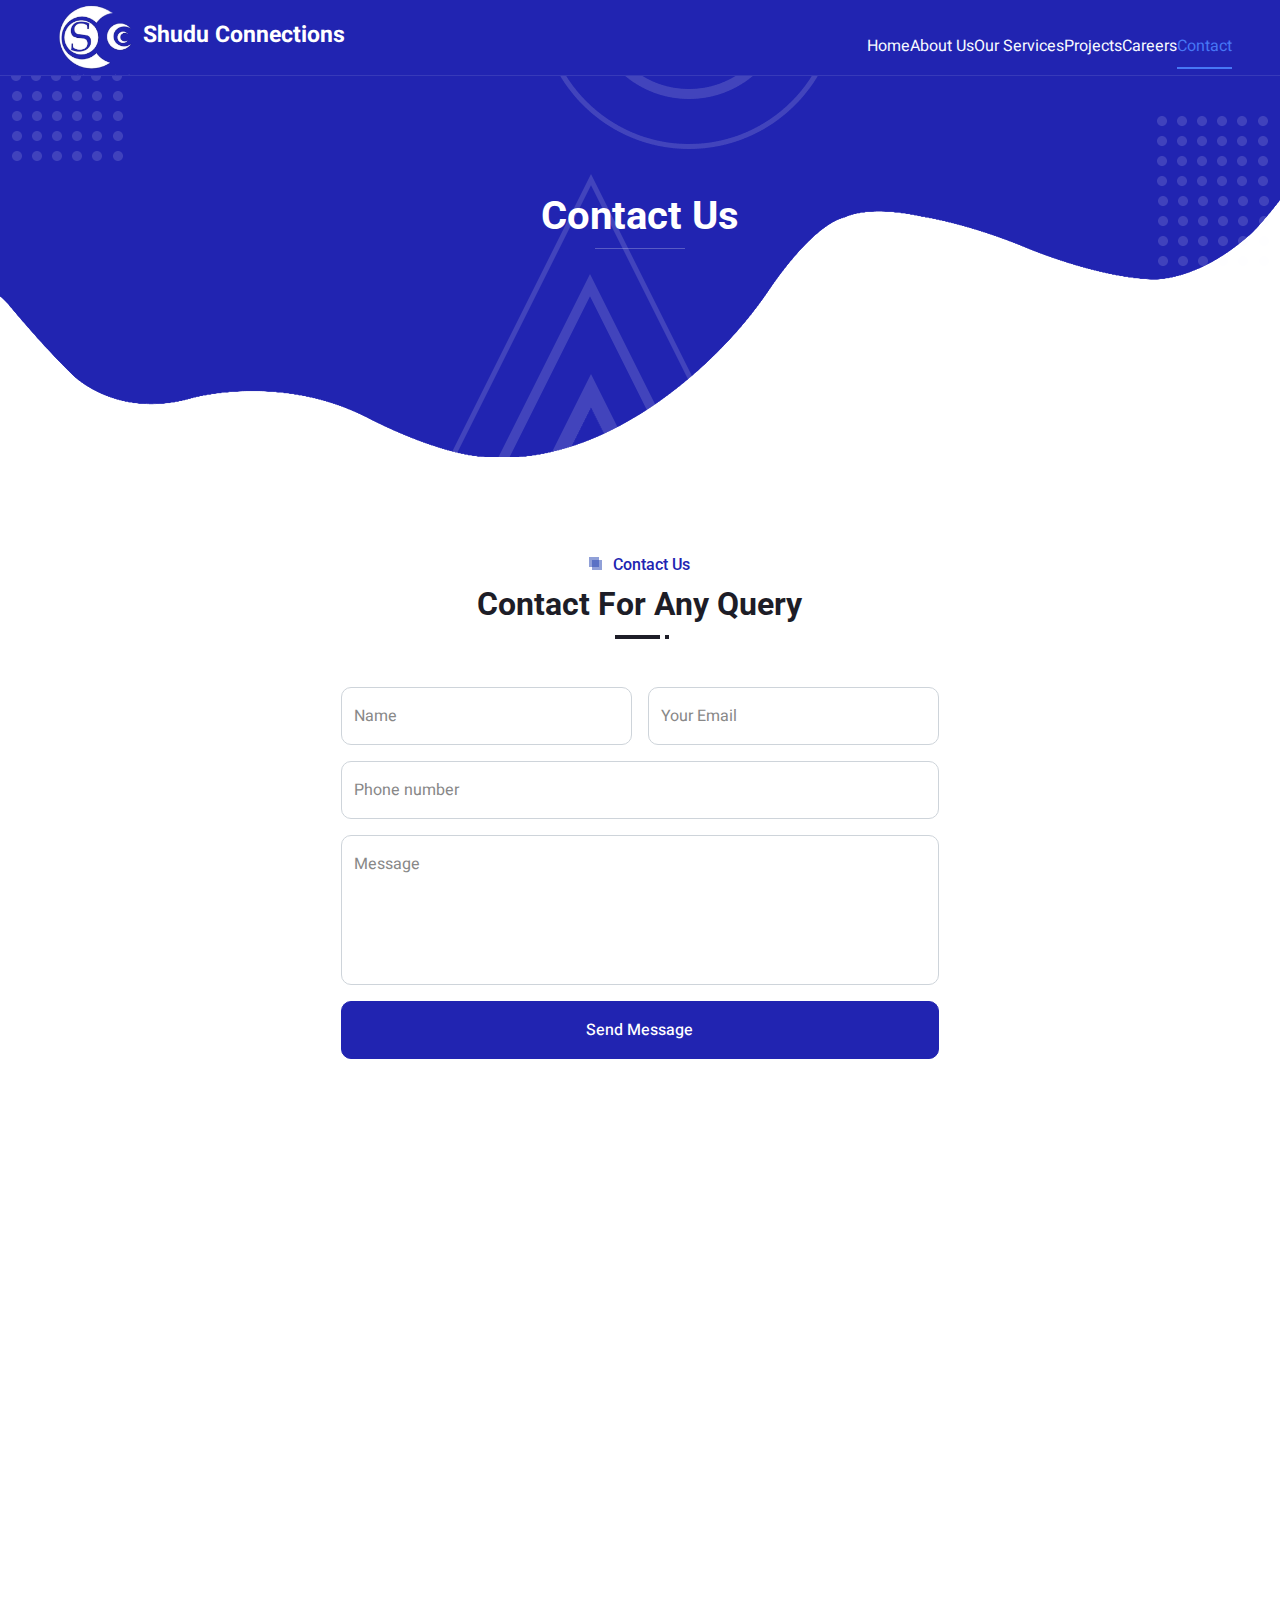
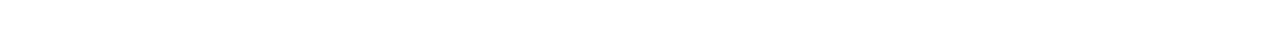
<file: contact.html>
<!DOCTYPE html>
<html lang="en">

<head>
    <meta charset="utf-8">
    <title>Shudu Connections</title>
    <meta content="width=device-width, initial-scale=1.0" name="viewport">
    <meta content="" name="keywords">
    <meta content="" name="description">

    <!-- Favicon -->
    <link href="img/Shudu logo.png" rel="icon">

    <!-- Google Web Fonts -->
    <link rel="preconnect" href="https://fonts.googleapis.com">
    <link rel="preconnect" href="https://fonts.gstatic.com" crossorigin>
    <link href="https://fonts.googleapis.com/css2?family=Heebo:wght@400;500&family=Roboto:wght@400;500;700&display=swap" rel="stylesheet"> 

    <!-- Icon Font Stylesheet -->
    <link href="https://cdnjs.cloudflare.com/ajax/libs/font-awesome/5.10.0/css/all.min.css" rel="stylesheet">
    <link href="https://cdn.jsdelivr.net/npm/bootstrap-icons@1.4.1/font/bootstrap-icons.css" rel="stylesheet">

    <!-- Libraries Stylesheet -->
    <link href="lib/animate/animate.min.css" rel="stylesheet">
    <link href="lib/owlcarousel/assets/owl.carousel.min.css" rel="stylesheet">
    <link href="lib/lightbox/css/lightbox.min.css" rel="stylesheet">

    <!-- Customized Bootstrap Stylesheet -->
    <link href="css/bootstrap.min.css" rel="stylesheet">

    <!-- Template Stylesheet -->
    <link href="css/style.css" rel="stylesheet">
</head>

<body>
    <div class="container-xxl bg-white p-0">
        <!-- Spinner Start -->
        <div id="spinner" class="show bg-white position-fixed translate-middle w-100 vh-100 top-50 start-50 d-flex align-items-center justify-content-center">
            <div class="spinner-grow text-primary" style="width: 3rem; height: 3rem;" role="status">
                <span class="sr-only">Loading...</span>
            </div>
        </div>
        <!-- Spinner End -->


        <!-- Navbar & Hero Start -->
        <div class="container-xxl position-relative p-0">
            <nav class="navbar navbar-expand-lg navbar-light px-4 px-lg-5 py-3 py-lg-0">
                
                <header id="header">
                    <span class="logom"><img src="img/ShuCon1.png" alt="Company Logo" /></span>
                    <a href="index.html" class="logo"><strong>Shudu Connections</strong></a>
                </header>
                <style>
            
                    .navbar img {
                        height: 75px; /* Set the fixed height for your logo */
                        width: auto; /* Allow the width to adjust proportionally */
                        margin-left: 0%;
                    }
                    
                    .logo {
                        margin-left: 0%;
                        width: 5%;
                        color: white;
                        font-size: 23px;
    
    
                    }
                </style>
                <button class="navbar-toggler" type="button" data-bs-toggle="collapse" data-bs-target="#navbarCollapse">
                    <span class="fa fa-bars"></span>
                </button>
                <div class="collapse navbar-collapse" id="navbarCollapse">
                    <div class="navbar-nav ms-auto py-0">
                        <a href="index.html" class="nav-item nav-link">Home</a>
                        <a href="about.html" class="nav-item nav-link">About Us</a>
                        <a href="service.html" class="nav-item nav-link">Our Services</a>
                        <a href="project.html" class="nav-item nav-link">Projects</a>
                        <a href="career.html" class="nav-item nav-link">Careers</a>
                        <a href="contact.html" class="nav-item nav-link active">Contact</a>
                    </div>
                </div>
            </nav>

            <div class="container-xxl py-5 bg-primary hero-header mb-5">
                <div class="container my-5 py-5 px-lg-5">
                    <div class="row g-5 py-5">
                        <div class="col-12 text-center">
                            <h1 class="text-white animated zoomIn">Contact Us</h1>
                            <hr class="bg-white mx-auto mt-0" style="width: 90px;">
                        </div>
                    </div>
                </div>
            </div>
        </div>
        <!-- Navbar & Hero End -->


        <!-- Full Screen Search Start -->
        <div class="modal fade" id="searchModal" tabindex="-1">
            <div class="modal-dialog modal-fullscreen">
                <div class="modal-content" style="background: rgba(29, 29, 39, 0.7);">
                    <div class="modal-header border-0">
                        <button type="button" class="btn bg-white btn-close" data-bs-dismiss="modal" aria-label="Close"></button>
                    </div>
                    <div class="modal-body d-flex align-items-center justify-content-center">
                        <div class="input-group" style="max-width: 600px;">
                            <input type="text" class="form-control bg-transparent border-light p-3" placeholder="Type search keyword">
                            <button class="btn btn-light px-4"><i class="bi bi-search"></i></button>
                        </div>
                    </div>
                </div>
            </div>
        </div>
        <!-- Full Screen Search End -->

        <!-- Contact Start -->
        <div class="container-xxl py-5">
            <div class="container px-lg-5">
                <div class="row justify-content-center">
                    <div class="col-lg-7">
                        <div class="section-title position-relative text-center mb-5 pb-2 wow fadeInUp" data-wow-delay="0.1s">
                            <h6 class="position-relative d-inline text-primary ps-4">Contact Us</h6>
                            <h2 class="mt-2">Contact For Any Query</h2>
                        </div>
                        <div class="wow fadeInUp" data-wow-delay="0.3s">
                            <form action="https://formspree.io/f/xlekqkod" method="POST">
                                <div class="row g-3">
                                    <div class="col-md-6">
                                        <div class="form-floating">
                                            <input type="text" class = "form-control" name = "name" placeholder="Name" />
                                            <label for="name">Name</label>
                                        </div>
                                    </div>
                                    <div class="col-md-6">
                                        <div class="form-floating">
                                            <input type="email" name = "email" class = "form-control" placeholder="Email" />
                                            <label for="email">Your Email</label>
                                        </div>
                                    </div>
                                    <div class="col-12">
                                        <div class="form-floating">
                                            <input type="text" name = "phone number" class = "form-control"  placeholder="Phone Number" />
                                            <label for="number">Phone number</label>
                                        </div>
                                    </div>
                                    <div class="col-12">
                                        <div class="form-floating">
                                            <input type="text" name = "message" class = "form-control" placeholder="Leave a message here" style="height: 150px" />
                                            <label for="message">Message</label>
                                        </div>
                                    </div>
                                    <div class="col-12">
                                        <button class="btn btn-primary w-100 py-3" type="submit">Send Message</button>
                                    </div>
                                </div>
                            </form>
                        </div>
                    </div>
                </div>
            </div>
        </div>
        <!-- Contact End -->
        

        <!-- Footer Start -->
        <div class="container-fluid bg-primary text-light footer mt-5 pt-5 wow fadeIn" data-wow-delay="0.1s">
            <div class="container py-5 px-lg-5">
                <div class="row g-5">
                    <div class="col-md-6 col-lg-3">
                        <h5 class="text-white mb-4">Get In Touch</h5>
                       
                        <p><i class="fa fa-map-marker-alt me-3"></i>1 Mark Shuttleworth st, Lynwood, Pretoria, 0087</p>
                        <p><i class="fa fa-phone-alt me-3"></i>087 700 5093</p>
                        <p><i class="fa fa-envelope me-3"></i>info@shuduconnections.com</p>

                        <div class="d-flex pt-2">
                            <a class="btn btn-outline-light btn-social" href="https://twitter.com/ShuduConnectio1"><i class="fab fa-twitter"></i></a>
                            <a class="btn btn-outline-light btn-social" href="https://www.facebook.com/Shudu.Connections/?ref=pages_you_manage"><i class="fab fa-facebook-f"></i></a>
                            <a class="btn btn-outline-light btn-social" href="https://www.instagram.com/?hl=en"><i class="fab fa-instagram"></i></a>
                            <a class="btn btn-outline-light btn-social" href="https://www.linkedin.com/in/mashudu-lucky-netshidzati-52b20a233/"><i class="fab fa-linkedin-in"></i></a>
                        </div>
                    </div>
                    <div class="col-md-6 col-lg-3">
                        <h5 class="text-white mb-4">Shudu Connections</h5>
                        <a class="btn btn-link" href="index.html">Home</a>
                        <a class="btn btn-link" href="service.html">Our Services</a>
                        <a class="btn btn-link" href="project.html">Our Projects</a>
                        <a class="btn btn-link" href="about.html">About Us</a>
                        <a class="btn btn-link" href="contact.html">Contact Us</a>
                        <a class="btn btn-link" href="career.html">Career</a>
                    </div>
                    
                   
                </div>
            </div>
            <div class="container px-lg-5">
                <div class="copyright">
                    <div class="row">
                        <div class="col-md-6 text-center text-md-start mb-3 mb-md-0">
                            &copy; <a class="border-bottom" href="#">Shudu Connections</a>, All Right Reserved. 
                        </div>
                    </div>
                </div>
            </div>
            <!-- Footer End -->

        <!-- Back to Top -->
        <a href="#" class="btn btn-lg btn-primary btn-lg-square back-to-top pt-2"><i class="bi bi-arrow-up"></i></a>
    </div>

    <!-- JavaScript Libraries -->
    <script src="https://code.jquery.com/jquery-3.4.1.min.js"></script>
    <script src="https://cdn.jsdelivr.net/npm/bootstrap@5.0.0/dist/js/bootstrap.bundle.min.js"></script>
    <script src="lib/wow/wow.min.js"></script>
    <script src="lib/easing/easing.min.js"></script>
    <script src="lib/waypoints/waypoints.min.js"></script>
    <script src="lib/owlcarousel/owl.carousel.min.js"></script>
    <script src="lib/isotope/isotope.pkgd.min.js"></script>
    <script src="lib/lightbox/js/lightbox.min.js"></script>

    <!-- Template Javascript -->
    <script src="js/main.js"></script>
</body>

</html>
</file>
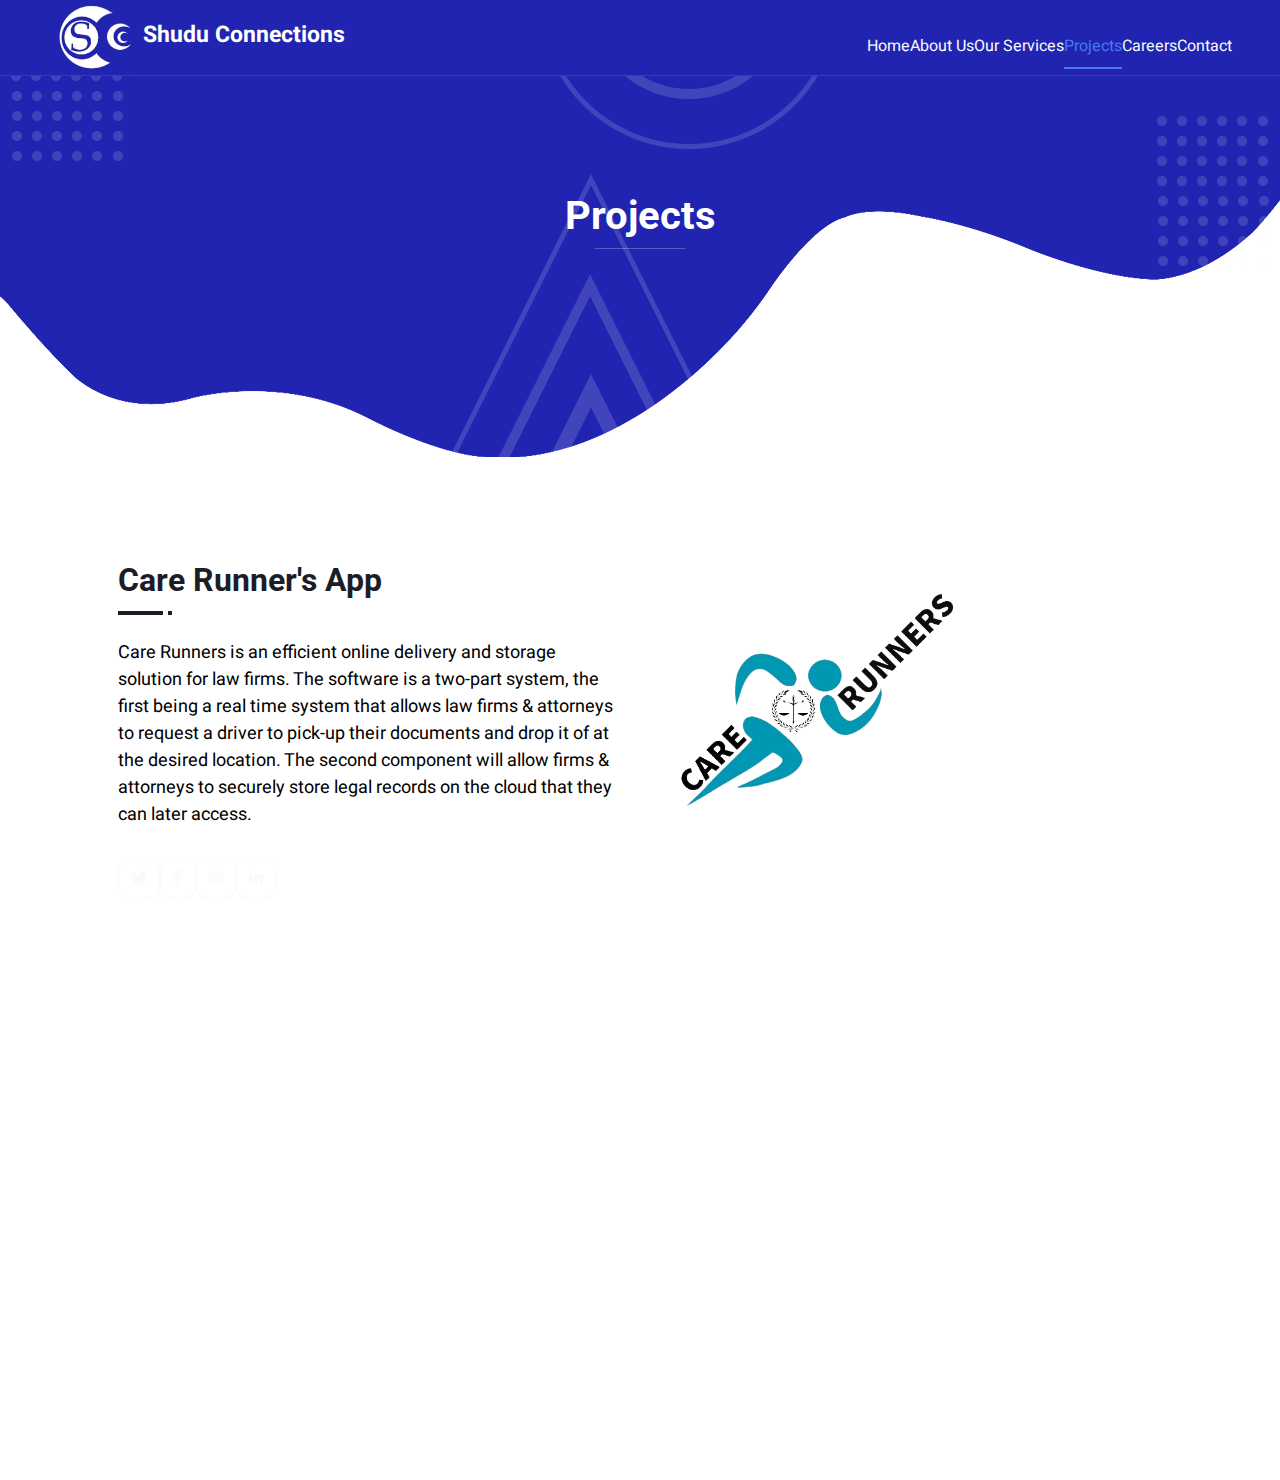
<file: project.html>
<!DOCTYPE html>
<html lang="en">

<head>
    <meta charset="utf-8">
    <title>Shudu Connection - Projects</title>
    <meta content="width=device-width, initial-scale=1.0" name="viewport">
    <meta content="" name="keywords">
    <meta content="" name="description">

    <!-- Favicon -->
    <link href="img/Shudu logo.png" rel="icon">

    <!-- Google Web Fonts -->
    <link rel="preconnect" href="https://fonts.googleapis.com">
    <link rel="preconnect" href="https://fonts.gstatic.com" crossorigin>
    <link href="https://fonts.googleapis.com/css2?family=Heebo:wght@400;500&family=Roboto:wght@400;500;700&display=swap" rel="stylesheet"> 

    <!-- Icon Font Stylesheet -->
    <link href="https://cdnjs.cloudflare.com/ajax/libs/font-awesome/5.10.0/css/all.min.css" rel="stylesheet">
    <link href="https://cdn.jsdelivr.net/npm/bootstrap-icons@1.4.1/font/bootstrap-icons.css" rel="stylesheet">

    <!-- Libraries Stylesheet -->
    <link href="lib/animate/animate.min.css" rel="stylesheet">
    <link href="lib/owlcarousel/assets/owl.carousel.min.css" rel="stylesheet">
    <link href="lib/lightbox/css/lightbox.min.css" rel="stylesheet">

    <!-- Customized Bootstrap Stylesheet -->
    <link href="css/bootstrap.min.css" rel="stylesheet">

    <!-- Template Stylesheet -->
    <link href="css/style.css" rel="stylesheet">
</head>

<body>
    <div class="container-xxl bg-white p-0">
        <!-- Spinner Start -->
        <div id="spinner" class="show bg-white position-fixed translate-middle w-100 vh-100 top-50 start-50 d-flex align-items-center justify-content-center">
            <div class="spinner-grow text-primary" style="width: 3rem; height: 3rem;" role="status">
                <span class="sr-only">Loading...</span>
            </div>
        </div>
        <!-- Spinner End -->


        <!-- Navbar & Hero Start -->
        <div class="container-xxl position-relative p-0">
            <nav class="navbar navbar-expand-lg navbar-light px-4 px-lg-5 py-3 py-lg-0">
                
                <header id="header">
                    <span class="logom"><img src="img/ShuCon1.png" alt="Company Logo" /></span>
                    <a href="index.html" class="logo"><strong>Shudu Connections</strong></a>
                </header>
                <style>
            
                    .navbar img {
                        height: 75px; /* Set the fixed height for your logo */
                        width: auto; /* Allow the width to adjust proportionally */
                        margin-left: 0%;
                    }
                    
                    .logo {
                        margin-left: 0%;
                        width: 5%;
                        color: white;
                        font-size: 23px;
    
    
                    }
                </style>
                <button class="navbar-toggler" type="button" data-bs-toggle="collapse" data-bs-target="#navbarCollapse">
                    <span class="fa fa-bars"></span>
                </button>
                <div class="collapse navbar-collapse" id="navbarCollapse">
                    <div class="navbar-nav ms-auto py-0">
                        <a href="index.html" class="nav-item nav-link">Home</a>
                        <a href="about.html" class="nav-item nav-link">About Us</a>
                        <a href="service.html" class="nav-item nav-link">Our Services</a>
                        <a href="project.html" class="nav-item nav-link active">Projects</a>
                        <a href="career.html" class="nav-item nav-link">Careers</a>
                        <a href="contact.html" class="nav-item nav-link">Contact</a>
                    </div>
                </div>
            </nav>

            <div class="container-xxl py-5 bg-primary hero-header mb-5">
                <div class="container my-5 py-5 px-lg-5">
                    <div class="row g-5 py-5">
                        <div class="col-12 text-center">
                            <h1 class="text-white animated zoomIn">Projects</h1>
                            <hr class="bg-white mx-auto mt-0" style="width: 90px;">
                        </div>
                    </div>
                </div>
            </div>
        </div>
        <!-- Navbar & Hero End -->


        <!-- Full Screen Search Start -->
        <div class="modal fade" id="searchModal" tabindex="-1">
            <div class="modal-dialog modal-fullscreen">
                <div class="modal-content" style="background: rgba(29, 29, 39, 0.7);">
                    <div class="modal-header border-0">
                        <button type="button" class="btn bg-white btn-close" data-bs-dismiss="modal" aria-label="Close"></button>
                    </div>
                    <div class="modal-body d-flex align-items-center justify-content-center">
                        <div class="input-group" style="max-width: 600px;">
                            <input type="text" class="form-control bg-transparent border-light p-3" placeholder="Type search keyword">
                            <button class="btn btn-light px-4"><i class="bi bi-search"></i></button>
                        </div>
                    </div>
                </div>
            </div>
        </div>
        <!-- Full Screen Search End -->
        <div class="container-xxl py-5">
            <div class="container px-lg-5">
                <div class="row g-5">
                    <div class="col-lg-6 wow fadeInUp" data-wow-delay="0.1s">
                        <div class="section-title position-relative mb-4 pb-2">
                            
                            <h2 class="mt-2">Care Runner's App</h2>
                        </div>
                        <p class="mb-4"><font color="black"><font size="4">Care Runners is an efficient online delivery and storage solution for law firms. The software is a two-part system, the first being a real time system that allows law firms & attorneys to request a driver to pick-up their documents and drop it of at the desired location. The second component will allow firms & attorneys to securely store legal records on the cloud that they can later access. </font> </font></p>
                        <div class="row g-3">
                            <div class="col-sm-6">
                                
                            </div>
                        </div>
                        <div class="d-flex pt-2">
                            <a class="btn btn-outline-light btn-social" href="https://twitter.com/ShuduConnectio1"><i class="fab fa-twitter"></i></a>
                            <a class="btn btn-outline-light btn-social" href="https://www.facebook.com/Shudu.Connections/?ref=pages_you_manage"><i class="fab fa-facebook-f"></i></a>
                            <a class="btn btn-outline-light btn-social" href="https://www.instagram.com/?hl=en"><i class="fab fa-instagram"></i></a>
                            <a class="btn btn-outline-light btn-social" href="https://www.linkedin.com/in/mashudu-lucky-netshidzati-52b20a233/"><i class="fab fa-linkedin-in"></i></a>
                        </div>
                    </div>
                    <div class="col-lg-6">
                        <img class="img-fluid wow zoomIn" data-wow-delay="0.5s" src="img/careruu.png" height="300" width="300">
                    </div>
                </div>
            </div>
        </div>

        
        

        <!-- Footer Start -->
        <div class="container-fluid bg-primary text-light footer mt-5 pt-5 wow fadeIn" data-wow-delay="0.1s">
            <div class="container py-5 px-lg-5">
                <div class="row g-5">
                    <div class="col-md-6 col-lg-3">
                        <h5 class="text-white mb-4">Get In Touch</h5>
                        
                        <p><i class="fa fa-map-marker-alt me-3"></i>1 Mark Shuttleworth st, Lynwood, Pretoria, 0087</p>
                        <p><i class="fa fa-phone-alt me-3"></i>087 700 5093</p>
                        <p><i class="fa fa-envelope me-3"></i>info@shuduconnections.com</p>


                        <div class="d-flex pt-2">
                            <a class="btn btn-outline-light btn-social" href="https://twitter.com/ShuduConnectio1"><i class="fab fa-twitter"></i></a>
                            <a class="btn btn-outline-light btn-social" href="https://www.facebook.com/Shudu.Connections/?ref=pages_you_manage"><i class="fab fa-facebook-f"></i></a>
                            <a class="btn btn-outline-light btn-social" href="https://www.instagram.com/?hl=en"><i class="fab fa-instagram"></i></a>
                            <a class="btn btn-outline-light btn-social" href="https://www.linkedin.com/in/mashudu-lucky-netshidzati-52b20a233/"><i class="fab fa-linkedin-in"></i></a>
                        </div>
                    </div>
                    <div class="col-md-6 col-lg-3">
                        <h5 class="text-white mb-4">Shudu Connections</h5>
                        <a class="btn btn-link" href="index.html">Home</a>
                        <a class="btn btn-link" href="service.html">Our Services</a>
                        <a class="btn btn-link" href="project.html">Our Projects</a>
                        <a class="btn btn-link" href="about.html">About Us</a>
                        <a class="btn btn-link" href="contact.html">Contact Us</a>
                        <a class="btn btn-link" href="career.html">Career</a>
                    </div>
                    
                   
                </div>
            </div>
            <div class="container px-lg-5">
                <div class="copyright">
                    <div class="row">
                        <div class="col-md-6 text-center text-md-start mb-3 mb-md-0">
                            &copy; <a class="border-bottom" href="#">Shudu Connections</a>, All Right Reserved. 
                        </div>
                    </div>
                </div>
            </div>
            <!-- Footer End -->


        <!-- Back to Top -->
        <a href="#" class="btn btn-lg btn-primary btn-lg-square back-to-top pt-2"><i class="bi bi-arrow-up"></i></a>
    </div>

    <!-- JavaScript Libraries -->
    <script src="https://code.jquery.com/jquery-3.4.1.min.js"></script>
    <script src="https://cdn.jsdelivr.net/npm/bootstrap@5.0.0/dist/js/bootstrap.bundle.min.js"></script>
    <script src="lib/wow/wow.min.js"></script>
    <script src="lib/easing/easing.min.js"></script>
    <script src="lib/waypoints/waypoints.min.js"></script>
    <script src="lib/owlcarousel/owl.carousel.min.js"></script>
    <script src="lib/isotope/isotope.pkgd.min.js"></script>
    <script src="lib/lightbox/js/lightbox.min.js"></script>

    <!-- Template Javascript -->
    <script src="js/main.js"></script>
</body>

</html>
</file>
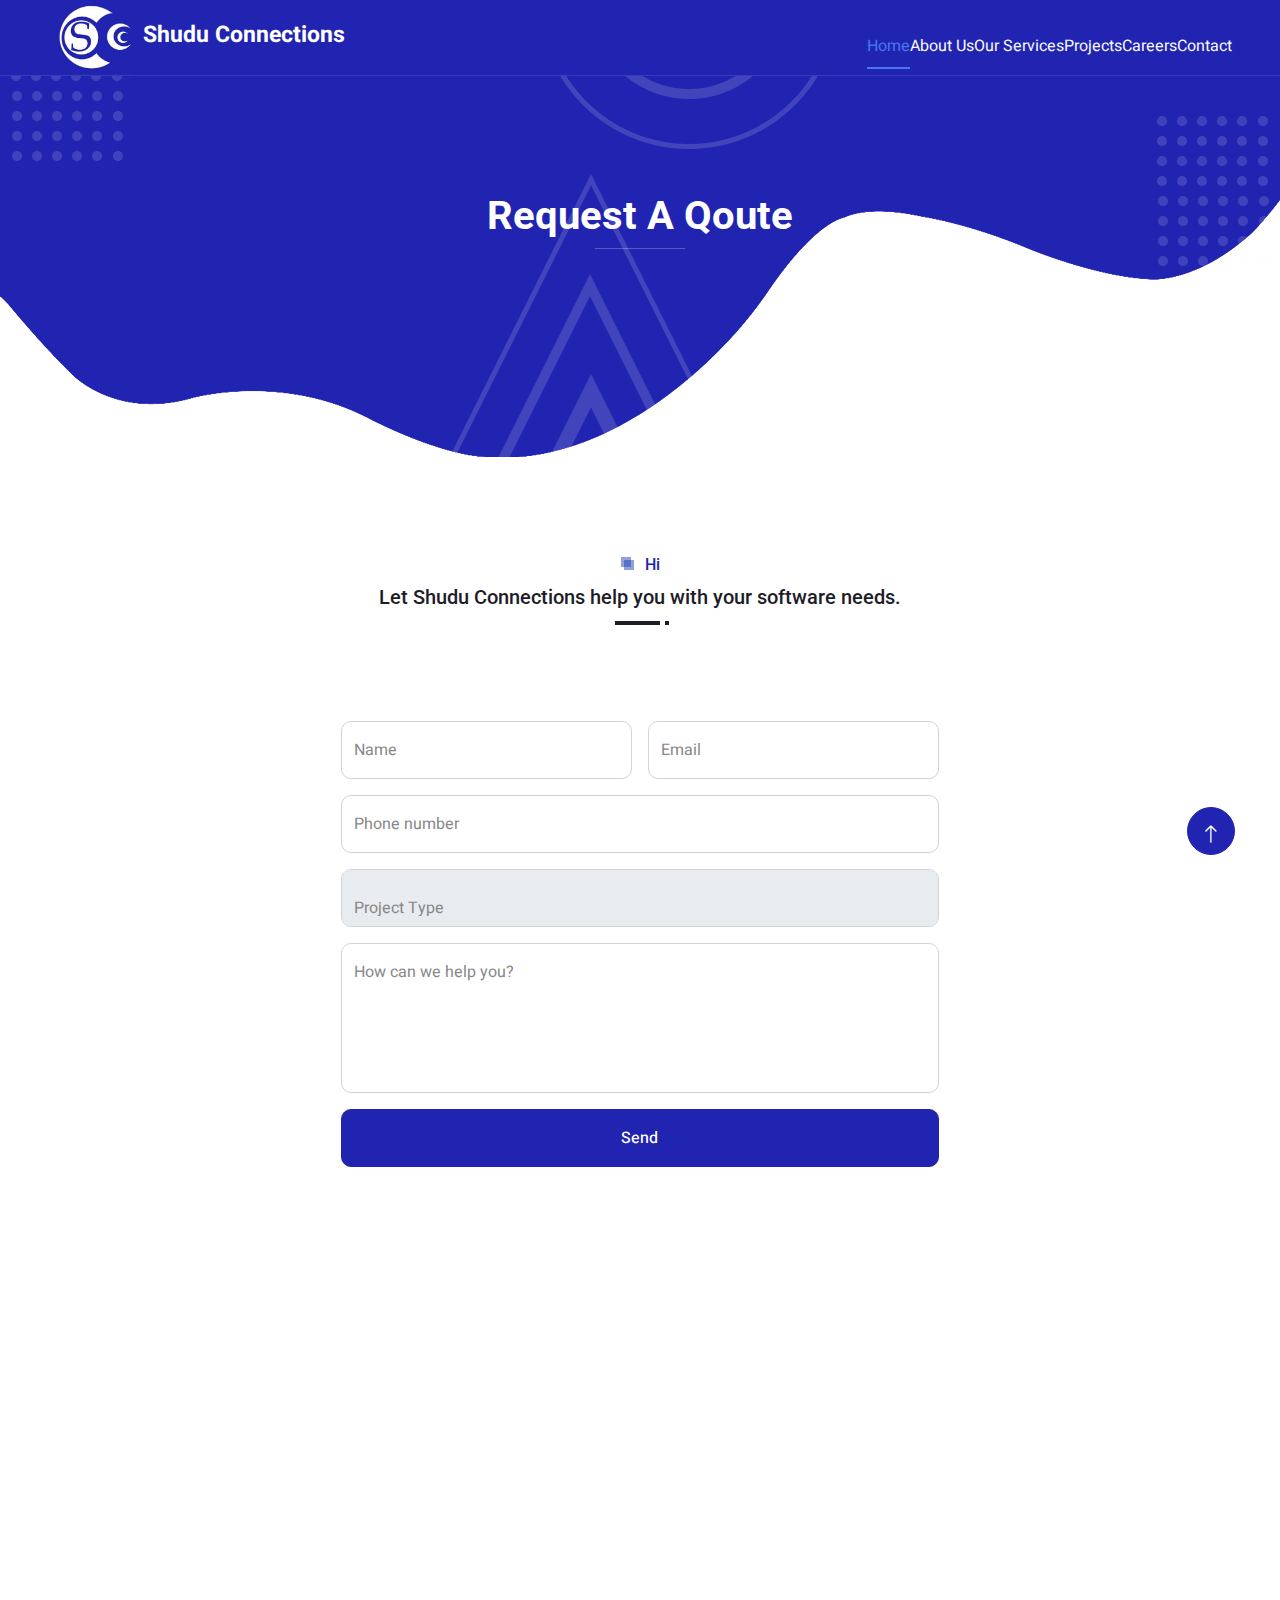
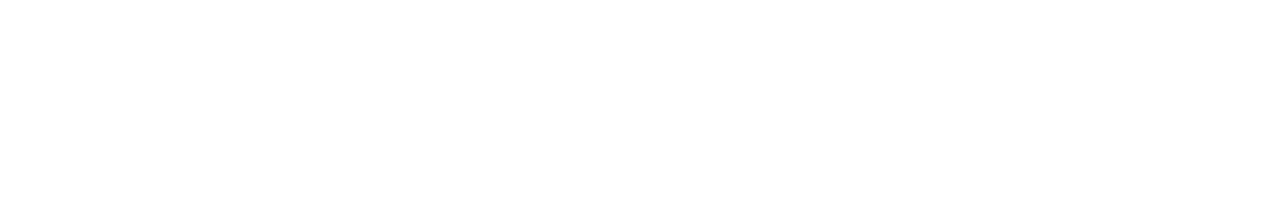
<file: quote.html>
<!DOCTYPE html>
<html lang="en">

<head>
    <meta charset="utf-8">
    <title>Shudu Connections - Request A Qoute</title>
    <meta content="width=device-width, initial-scale=1.0" name="viewport">
    <meta content="" name="keywords">
    <meta content="" name="description">

    <!-- Favicon -->
    <link href="img/Shudu logo.png" rel="icon">

    <!-- Google Web Fonts -->
    <link rel="preconnect" href="https://fonts.googleapis.com">
    <link rel="preconnect" href="https://fonts.gstatic.com" crossorigin>
    <link href="https://fonts.googleapis.com/css2?family=Heebo:wght@400;500&family=Roboto:wght@400;500;700&display=swap" rel="stylesheet"> 

    <!-- Icon Font Stylesheet -->
    <link href="https://cdnjs.cloudflare.com/ajax/libs/font-awesome/5.10.0/css/all.min.css" rel="stylesheet">
    <link href="https://cdn.jsdelivr.net/npm/bootstrap-icons@1.4.1/font/bootstrap-icons.css" rel="stylesheet">

    <!-- Libraries Stylesheet -->
    <link href="lib/animate/animate.min.css" rel="stylesheet">
    <link href="lib/owlcarousel/assets/owl.carousel.min.css" rel="stylesheet">
    <link href="lib/lightbox/css/lightbox.min.css" rel="stylesheet">

    <!-- Customized Bootstrap Stylesheet -->
    <link href="css/bootstrap.min.css" rel="stylesheet">

    <!-- Template Stylesheet -->
    <link href="css/style.css" rel="stylesheet">
</head>

<body>
    <div class="container-xxl bg-white p-0">
        <!-- Spinner Start -->
        <div id="spinner" class="show bg-white position-fixed translate-middle w-100 vh-100 top-50 start-50 d-flex align-items-center justify-content-center">
            <div class="spinner-grow text-primary" style="width: 3rem; height: 3rem;" role="status">
                <span class="sr-only">Loading...</span>
            </div>
        </div>
        <!-- Spinner End -->


        <!-- Navbar & Hero Start -->
        <div class="container-xxl position-relative p-0">
            <nav class="navbar navbar-expand-lg navbar-light px-4 px-lg-5 py-3 py-lg-0">
                
                <header id="header">
                    <span class="logom"><img src="img/ShuCon1.png" alt="Company Logo" /></span>
                    <a href="index.html" class="logo"><strong>Shudu Connections</strong></a>
                </header>
                <style>
            
                    .navbar img {
                        height: 75px; /* Set the fixed height for your logo */
                        width: auto; /* Allow the width to adjust proportionally */
                        margin-left: 0%;
                    }
                    
                    .logo {
                        margin-left: 0%;
                        width: 5%;
                        color: white;
                        font-size: 23px;
    
    
                    }
                </style>
                <button class="navbar-toggler" type="button" data-bs-toggle="collapse" data-bs-target="#navbarCollapse">
                    <span class="fa fa-bars"></span>
                </button>
                <div class="collapse navbar-collapse" id="navbarCollapse">
                    <div class="navbar-nav ms-auto py-0">
                        <a href="index.html" class="nav-item nav-link active">Home</a>
                        <a href="about.html" class="nav-item nav-link">About Us</a>
                        <a href="service.html" class="nav-item nav-link">Our Services</a>
                        <a href="project.html" class="nav-item nav-link">Projects</a>
                        <a href="career.html" class="nav-item nav-link">Careers</a>
                        <a href="contact.html" class="nav-item nav-link">Contact</a>
                    </div>
                </div>
            </nav>
            <div class="container-xxl py-5 bg-primary hero-header mb-5">
                <div class="container my-5 py-5 px-lg-5">
                    <div class="row g-5 py-5">
                        <div class="col-12 text-center">
                            <h1 class="text-white animated zoomIn">Request A Qoute</h1>
                            <hr class="bg-white mx-auto mt-0" style="width: 90px;">
                        </div>
                    </div>
                </div>
            </div>
        </div>
        <!-- Navbar & Hero End -->

        <!-- Full Screen Search Start -->
        <div class="modal fade" id="searchModal" tabindex="-1">
            <div class="modal-dialog modal-fullscreen">
                <div class="modal-content" style="background: rgba(29, 29, 39, 0.7);">
                    <div class="modal-header border-0">
                        <button type="button" class="btn bg-white btn-close" data-bs-dismiss="modal" aria-label="Close"></button>
                    </div>
                    <div class="modal-body d-flex align-items-center justify-content-center">
                        <div class="input-group" style="max-width: 600px;">
                            <input type="text" class="form-control bg-transparent border-light p-3" placeholder="Type search keyword">
                            <button class="btn btn-light px-4"><i class="bi bi-search"></i></button>
                        </div>
                    </div>
                </div>
            </div>
        </div>
        <!-- Full Screen Search End -->

        <!-- Qoute Start -->
        <div class="container-xxl py-5">
            <div class="container px-lg-5">
                <div class="section-title position-relative text-center mb-5 pb-2 wow fadeInUp" data-wow-delay="0.1s">
                    <h6 class="position-relative d-inline text-primary ps-4">Hi</h6>
                    <h5 class="mt-2">Let Shudu Connections help you with your software needs.</h5>
                </div> 
            </div>
        <div class="container-xxl py-5">
            <div class="container px-lg-5">
                <div class="row justify-content-center">
                    <div class="col-lg-7">
                        <div class="wow fadeInUp" data-wow-delay="0.3s">
                            <form action="https://formspree.io/f/meqbjazy" method="POST">
                                <div class="row g-3">
                                    <div class="col-md-6">
                                        <div class="form-floating">
                                            <input type="text" class = "form-control" name = "name" placeholder="Name" />
                                            <label for="name">Name</label>
                                        </div>
                                    </div>
                                    <div class="col-md-6">
                                        <div class="form-floating">
                                            <input type="email" name = "email" class = "form-control" placeholder="Email" />
                                            <label for="email">Email</label>
                                        </div>
                                    </div>
                                    <div class="col-12">
                                        <div class="form-floating">
                                            <input type="text" name = "phone number" class = "form-control"  placeholder="Phone Number" />
                                            <label for="number">Phone number</label>
                                        </div>
                                    </div>
                                    <div class="col-12">
                                        <div class="form-floating">
                                            <select class = "form-control" name="Project Type" id="Project Type">
                                            <option value="">Project Type</option>
                                            <option value="Web Design & Development">Web Design & Development</option>
                                            <option value="App Design & Development">App Design & Development</option>
                                            <option value="Software Development & Testing">Software Development & Testing</option>
                                            <option value="Visual Design">Visual Design</option>
                                            <option value="Logo Design">Logo Design</option>
                                            <option value="E-Commerce Solution">E-Commerce Solution</option>
                                            <option value="Laptops & Servers">Laptops & Servers</option>
                                            <option value="Cyber Security Training Program">Cyber Security Training Program</option>
                                            <option value="Other">Other</option>
                                            </select>
                                        </div>
                                    </div>
                                    <div class="col-12">
                                        <div class="form-floating">
                                            <input type="text" name = "message" class = "form-control" placeholder="How can we help you?" style="height: 150px" />
                                            <label for="message">How can we help you?</label>
                                        </div>
                                    </div>
                                    <div class="col-12">
                                        <button class="btn btn-primary w-100 py-3" type="submit">Send</button>
                                    </div>
                                </div>
                            </form>
                        </div>
                    </div>
                </div>
            </div>
        </div>
        </div>
        <!-- Qoute End -->
       
        

                <!-- Footer Start -->
                <div class="container-fluid bg-primary text-light footer mt-5 pt-5 wow fadeIn" data-wow-delay="0.1s">
                    <div class="container py-5 px-lg-5">
                        <div class="row g-5">
                            <div class="col-md-6 col-lg-3">
                                <h5 class="text-white mb-4">Get In Touch</h5>
                                
                        <p><i class="fa fa-map-marker-alt me-3"></i>1 Mark Shuttleworth st, Lynwood, Pretoria, 0087</p>
                        <p><i class="fa fa-phone-alt me-3"></i>087 700 5093</p>
                        <p><i class="fa fa-envelope me-3"></i>info@shuduconnections.com</p>

                                <div class="d-flex pt-2">
                                    <a class="btn btn-outline-light btn-social" href="https://twitter.com/ShuduConnectio1"><i class="fab fa-twitter"></i></a>
                                    <a class="btn btn-outline-light btn-social" href="https://www.facebook.com/Shudu.Connections/?ref=pages_you_manage"><i class="fab fa-facebook-f"></i></a>
                                    <a class="btn btn-outline-light btn-social" href="https://www.instagram.com/?hl=en"><i class="fab fa-instagram"></i></a>
                                    <a class="btn btn-outline-light btn-social" href="https://www.linkedin.com/in/mashudu-lucky-netshidzati-52b20a233/"><i class="fab fa-linkedin-in"></i></a>
                                </div>
                            </div>
                            <div class="col-md-6 col-lg-3">
                                <h5 class="text-white mb-4">Shudu Connections</h5>
                                <a class="btn btn-link" href="index.html">Home</a>
                                <a class="btn btn-link" href="service.html">Our Services</a>
                                <a class="btn btn-link" href="project.html">Our Projects</a>
                                <a class="btn btn-link" href="about.html">About Us</a>
                                <a class="btn btn-link" href="contact.html">Contact Us</a>
                                <a class="btn btn-link" href="career.html">Career</a>
                            </div>
                        </div>
                    </div>
                    <div class="container px-lg-5">
                        <div class="copyright">
                            <div class="row">
                                <div class="col-md-6 text-center text-md-start mb-3 mb-md-0">
                                    &copy; <a class="border-bottom" href="#">Shudu Connections</a>, All Right Reserved. 
                                </div>
                            </div>
                        </div>
                    </div>
                </div>
                <!-- Footer End -->
        
        
        <!-- Back to Top -->
        <a href="#" class="btn btn-lg btn-primary btn-lg-square back-to-top pt-2"><i class="bi bi-arrow-up"></i></a>
    </div>

    <!-- JavaScript Libraries -->
    <script src="https://code.jquery.com/jquery-3.4.1.min.js"></script>
    <script src="https://cdn.jsdelivr.net/npm/bootstrap@5.0.0/dist/js/bootstrap.bundle.min.js"></script>
    <script src="lib/wow/wow.min.js"></script>
    <script src="lib/easing/easing.min.js"></script>
    <script src="lib/waypoints/waypoints.min.js"></script>
    <script src="lib/owlcarousel/owl.carousel.min.js"></script>
    <script src="lib/isotope/isotope.pkgd.min.js"></script>
    <script src="lib/lightbox/js/lightbox.min.js"></script>

    <!-- Template Javascript -->
    <script src="js/main.js"></script>
</body>
</html>
</file>
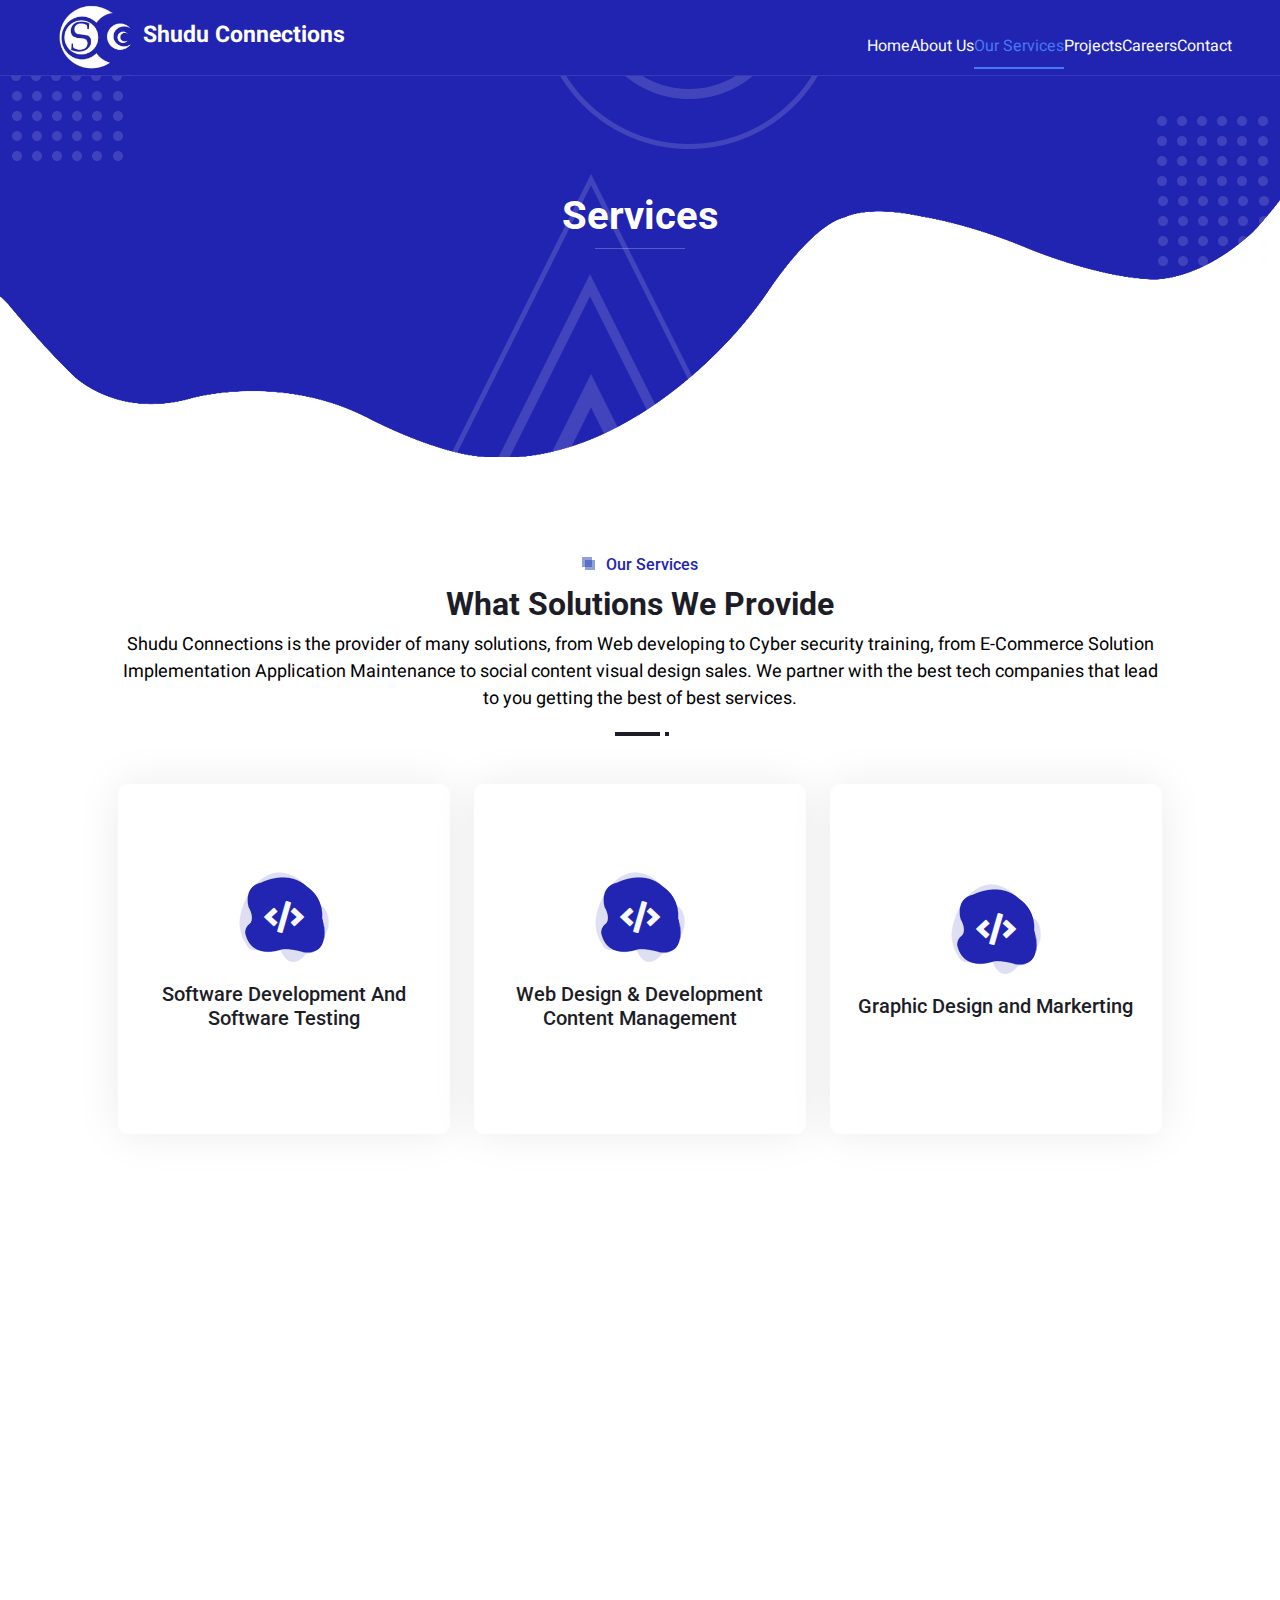
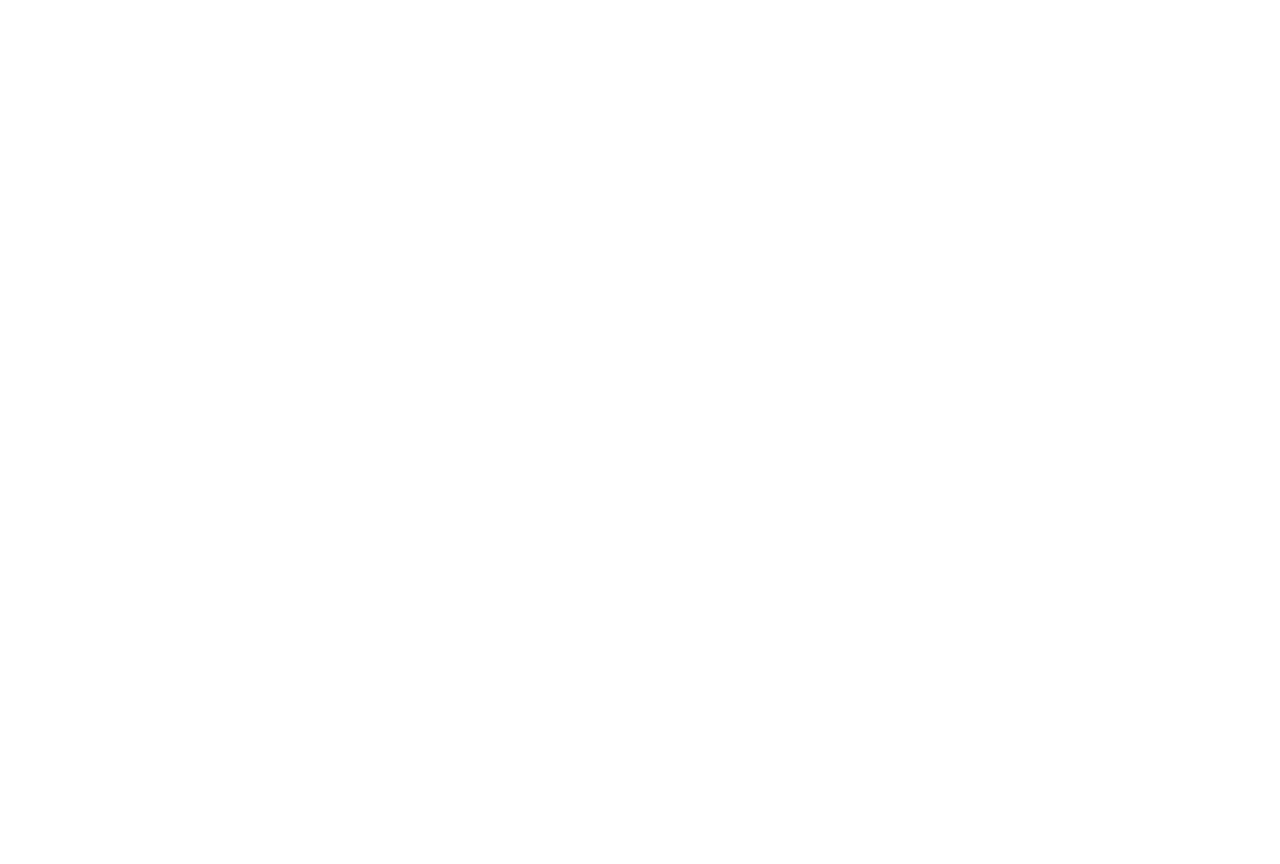
<file: service.html>
<!DOCTYPE html>
<html lang="en">

<head>
    <meta charset="utf-8">
    <title>Shudu Connections - Services</title>
    <meta content="width=device-width, initial-scale=1.0" name="viewport">
    <meta content="" name="keywords">
    <meta content="" name="description">

    <!-- Favicon -->
    <link href="img/Shudu logo.png" rel="icon">

    <!-- Google Web Fonts -->
    <link rel="preconnect" href="https://fonts.googleapis.com">
    <link rel="preconnect" href="https://fonts.gstatic.com" crossorigin>
    <link href="https://fonts.googleapis.com/css2?family=Heebo:wght@400;500&family=Roboto:wght@400;500;700&display=swap" rel="stylesheet"> 

    <!-- Icon Font Stylesheet -->
    <link href="https://cdnjs.cloudflare.com/ajax/libs/font-awesome/5.10.0/css/all.min.css" rel="stylesheet">
    <link href="https://cdn.jsdelivr.net/npm/bootstrap-icons@1.4.1/font/bootstrap-icons.css" rel="stylesheet">

    <!-- Libraries Stylesheet -->
    <link href="lib/animate/animate.min.css" rel="stylesheet">
    <link href="lib/owlcarousel/assets/owl.carousel.min.css" rel="stylesheet">
    <link href="lib/lightbox/css/lightbox.min.css" rel="stylesheet">

    <!-- Customized Bootstrap Stylesheet -->
    <link href="css/bootstrap.min.css" rel="stylesheet">

    <!-- Template Stylesheet -->
    <link href="css/style.css" rel="stylesheet">
</head>

<body>
    <div class="container-xxl bg-white p-0">
        <!-- Spinner Start -->
        <div id="spinner" class="show bg-white position-fixed translate-middle w-100 vh-100 top-50 start-50 d-flex align-items-center justify-content-center">
            <div class="spinner-grow text-primary" style="width: 3rem; height: 3rem;" role="status">
                <span class="sr-only">Loading...</span>
            </div>
        </div>
        <!-- Spinner End -->


        <!-- Navbar & Hero Start -->
        <div class="container-xxl position-relative p-0">
            <nav class="navbar navbar-expand-lg navbar-light px-4 px-lg-5 py-3 py-lg-0">
                
                <header id="header">
                    <span class="logom"><img src="img/ShuCon1.png" alt="Company Logo" /></span>
                    <a href="index.html" class="logo"><strong>Shudu Connections</strong></a>
                </header>
                <style>
            
                    .navbar img {
                        height: 75px; /* Set the fixed height for your logo */
                        width: auto; /* Allow the width to adjust proportionally */
                        margin-left: 0%;
                    }
                    
                    .logo {
                        margin-left: 0%;
                        width: 5%;
                        color: white;
                        font-size: 23px;
    
    
                    }
                </style>
                <button class="navbar-toggler" type="button" data-bs-toggle="collapse" data-bs-target="#navbarCollapse">
                    <span class="fa fa-bars"></span>
                </button>
                <div class="collapse navbar-collapse" id="navbarCollapse">
                    <div class="navbar-nav ms-auto py-0">
                        <a href="index.html" class="nav-item nav-link">Home</a>
                        <a href="about.html" class="nav-item nav-link">About Us</a>
                        <a href="service.html" class="nav-item nav-link active">Our Services</a>
                        <a href="project.html" class="nav-item nav-link">Projects</a>
                        <a href="career.html" class="nav-item nav-link">Careers</a>  
                        <a href="contact.html" class="nav-item nav-link">Contact</a>
                    </div>
                </div>
            </nav>

            <div class="container-xxl py-5 bg-primary hero-header mb-5">
                <div class="container my-5 py-5 px-lg-5">
                    <div class="row g-5 py-5">
                        <div class="col-12 text-center">
                            <h1 class="text-white animated zoomIn">Services</h1>
                            <hr class="bg-white mx-auto mt-0" style="width: 90px;">
                            <nav aria-label="breadcrumb">
                                
                            </nav>
                        </div>
                    </div>
                </div>
            </div>
        </div>
        <!-- Navbar & Hero End -->


        <!-- Full Screen Search Start -->
        <div class="modal fade" id="searchModal" tabindex="-1">
            <div class="modal-dialog modal-fullscreen">
                <div class="modal-content" style="background: rgba(29, 29, 39, 0.7);">
                    <div class="modal-header border-0">
                        <button type="button" class="btn bg-white btn-close" data-bs-dismiss="modal" aria-label="Close"></button>
                    </div>
                    <div class="modal-body d-flex align-items-center justify-content-center">
                        <div class="input-group" style="max-width: 600px;">
                            <input type="text" class="form-control bg-transparent border-light p-3" placeholder="Type search keyword">
                            <button class="btn btn-light px-4"><i class="bi bi-search"></i></button>
                        </div>
                    </div>
                </div>
            </div>
        </div>
        <!-- Full Screen Search End -->


        <!-- Service Start -->
        
        <div class="container-xxl py-5">
            <div class="container px-lg-5">
                <div class="section-title position-relative text-center mb-5 pb-2 wow fadeInUp" data-wow-delay="0.1s">
                    
                        
                    <h6 class="position-relative d-inline text-primary ps-4">Our Services</h6>
                    <h2 class="mt-2">What Solutions We Provide</h2>
                <p><font color="black"><font size="4">Shudu Connections is the provider of many solutions, from Web developing to Cyber security training, from E-Commerce Solution Implementation Application Maintenance to social content visual design sales. We partner with the best tech companies that lead to you getting the best of best services.</font></font></p>
                </div>

                
                <div class="row g-4">
                    <div class="col-lg-4 col-md-6 wow zoomIn" data-wow-delay="0.1s">
                        <div class="service-item d-flex flex-column justify-content-center text-center rounded">
                            <div class="service-icon flex-shrink-0">
                                <i class="fa fa-code fa-2x"></i>
                            </div>
                            <h5 class="mb-3">Software Development And Software Testing</h5>
                           
                        </div>
                    </div>
                    <div class="col-lg-4 col-md-6 wow zoomIn" data-wow-delay="0.3s">
                        <div class="service-item d-flex flex-column justify-content-center text-center rounded">
                            <div class="service-icon flex-shrink-0">
                                <i class="fa fa-code fa-2x"></i>
                            </div>
                            <h5 class="mb-3">Web Design & Development Content Management</h5>
                            
                           
                        </div>
                    </div>
                    <div class="col-lg-4 col-md-6 wow zoomIn" data-wow-delay="0.6s">
                        <div class="service-item d-flex flex-column justify-content-center text-center rounded">
                            <div class="service-icon flex-shrink-0">
                                <i class="fa fa-code fa-2x"></i>
                            </div>
                            <h5 class="mb-3">Graphic Design and Markerting</h5>
                            
                            
                        </div>
                    </div>
                    <div class="col-lg-4 col-md-6 wow zoomIn" data-wow-delay="0.1s">
                        <div class="service-item d-flex flex-column justify-content-center text-center rounded">
                            <div class="service-icon flex-shrink-0">
                                <i class="fa fa-laptop fa-2x"></i>
                            </div>
                            <h5 class="mb-3">ICT Skills Development Programmes:Internships & Learnerships</h5>
                            
                            
                        </div>
                    </div>
                    <div class="col-lg-4 col-md-6 wow zoomIn" data-wow-delay="0.3s">
                        <div class="service-item d-flex flex-column justify-content-center text-center rounded">
                            <div class="service-icon flex-shrink-0">
                                <i class="fa fa-code fa-2x"></i>
                            </div>
                            <h5 class="mb-3">Web & Email Hosting </h5>
                        </div>
                    </div>
                    <div class="col-lg-4 col-md-6 wow zoomIn" data-wow-delay="0.6s">
                        <div class="service-item d-flex flex-column justify-content-center text-center rounded">
                            <div class="service-icon flex-shrink-0">
                                <i class="fa fa-desktop fa-2x"></i>
                            </div>
                            <h5 class="mb-3">Internet Advertising</h5>
                            
                            
                        </div>
                    </div>
                    <div class="col-lg-4 col-md-6 wow zoomIn" data-wow-delay="0.1s">
                        <div class="service-item d-flex flex-column justify-content-center text-center rounded">
                            <div class="service-icon flex-shrink-0">
                                <i class="fa fa-desktop fa-2x"></i>
                            </div>
                            <h5 class="mb-3">E-Commerse Solution (Implementation Application Maintanance) </h5>
                            
                        </div>
                    </div>
                    <div class="col-lg-4 col-md-6 wow zoomIn" data-wow-delay="0.3s">
                        <div class="service-item d-flex flex-column justify-content-center text-center rounded">
                            <div class="service-icon flex-shrink-0">
                                <i class="fa fa-laptop fa-2x"></i>
                            </div>
                            <h5 class="mb-3">We supply computers, laptops and servers</h5>
                            
                            
                        </div>
                    </div>
                    <div class="col-lg-4 col-md-6 wow zoomIn" data-wow-delay="0.6s">
                        <div class="service-item d-flex flex-column justify-content-center text-center rounded">
                            <div class="service-icon flex-shrink-0">
                                <i class="fa fa-desktop fa-2x"></i>
                            </div>
                            <h5 class="mb-3">We repair and upgrade computers/laptops </h5>
                            
                            
                        </div>
                    </div>
                    
                     
                </div>
            </div>
        </div>
        <!-- Service End -->
        
        

         <!-- Footer Start -->
         <div class="container-fluid bg-primary text-light footer mt-5 pt-5 wow fadeIn" data-wow-delay="0.1s">
            <div class="container py-5 px-lg-5">
                <div class="row g-5">
                    <div class="col-md-6 col-lg-3">
                        <h5 class="text-white mb-4">Get In Touch</h5>
                       
                        <p><i class="fa fa-map-marker-alt me-3"></i>1 Mark Shuttleworth st, Lynwood, Pretoria, 0087</p>
                        <p><i class="fa fa-phone-alt me-3"></i>087 700 5093</p>
                        <p><i class="fa fa-envelope me-3"></i>info@shuduconnections.com</p>


                <div class="d-flex pt-2">
                    <a class="btn btn-outline-light btn-social" href="https://twitter.com/ShuduConnectio1"><i class="fab fa-twitter"></i></a>
                    <a class="btn btn-outline-light btn-social" href="https://www.facebook.com/Shudu.Connections/?ref=pages_you_manage"><i class="fab fa-facebook-f"></i></a>
                    <a class="btn btn-outline-light btn-social" href="https://www.instagram.com/?hl=en"><i class="fab fa-instagram"></i></a>
                    <a class="btn btn-outline-light btn-social" href="https://www.linkedin.com/in/mashudu-lucky-netshidzati-52b20a233/"><i class="fab fa-linkedin-in"></i></a>
                </div>
            </div>
            <div class="col-md-6 col-lg-3">
                <h5 class="text-white mb-4">Shudu Connections</h5>
                <a class="btn btn-link" href="index.html">Home</a>
                <a class="btn btn-link" href="service.html">Our Services</a>
                <a class="btn btn-link" href="project.html">Our Projects</a>
                <a class="btn btn-link" href="about.html">About Us</a>
                <a class="btn btn-link" href="contact.html">Contact Us</a>
                <a class="btn btn-link" href="career.html">Career</a>
            </div>
            
           
        </div>
    </div>
    <div class="container px-lg-5">
        <div class="copyright">
            <div class="row">
                <div class="col-md-6 text-center text-md-start mb-3 mb-md-0">
                    &copy; <a class="border-bottom" href="#">Shudu Connections</a>, All Right Reserved. 
                </div>
            </div>
        </div>
        <!-- Footer End -->




        <!-- Back to Top -->
        <a href="#" class="btn btn-lg btn-primary btn-lg-square back-to-top pt-2"><i class="bi bi-arrow-up"></i></a>
    </div>

    <!-- JavaScript Libraries -->
    <script src="https://code.jquery.com/jquery-3.4.1.min.js"></script>
    <script src="https://cdn.jsdelivr.net/npm/bootstrap@5.0.0/dist/js/bootstrap.bundle.min.js"></script>
    <script src="lib/wow/wow.min.js"></script>
    <script src="lib/easing/easing.min.js"></script>
    <script src="lib/waypoints/waypoints.min.js"></script>
    <script src="lib/owlcarousel/owl.carousel.min.js"></script>
    <script src="lib/isotope/isotope.pkgd.min.js"></script>
    <script src="lib/lightbox/js/lightbox.min.js"></script>

    <!-- Template Javascript -->
    <script src="js/main.js"></script>
</body>

</html>
</file>
<file: css/style.css>
/********** Template CSS **********/
:root {
    --primary: #2124B1;
    --secondary: #4777F5;
    --light: #F7FAFF;
    --dark: #1D1D27;
}


/*** Spinner ***/
#spinner {
    opacity: 0;
    visibility: hidden;
    transition: opacity .5s ease-out, visibility 0s linear .5s;
    z-index: 99999;
}

#spinner.show {
    transition: opacity .5s ease-out, visibility 0s linear 0s;
    visibility: visible;
    opacity: 1;
}

.back-to-top {
    position: fixed;
    display: none;
    right: 45px;
    bottom: 45px;
    z-index: 99;
}


/*** Heading ***/
h1,
h2,
h3,
.fw-bold {
    font-weight: 700 !important;
}

h4,
h5,
h6,
.fw-medium {
    font-weight: 500 !important;
}


/*** Button ***/
.btn {
    font-weight: 500;
    transition: .5s;
}

.btn-square {
    width: 38px;
    height: 38px;
}

.btn-sm-square {
    width: 32px;
    height: 32px;
}

.btn-lg-square {
    width: 48px;
    height: 48px;
}

.btn-square,
.btn-sm-square,
.btn-lg-square {
    padding: 0;
    display: flex;
    align-items: center;
    justify-content: center;
    font-weight: normal;
    border-radius: 50px;
}

/*** Navbar ***/
.navbar-light .navbar-nav .nav-link {
    position: relative;
    margin-left: 25px;
    padding: 35px 0;
    color: var(--light) !important;
    outline: none;
    transition: .5s;
}

.sticky-top.navbar-light .navbar-nav .nav-link {
    padding: 20px 0;
    color: var(--light) !important;
}

.navbar-light .navbar-nav .nav-link:hover,
.navbar-light .navbar-nav .nav-link.active {
    color: var(--secondary) !important;
}

.navbar-light .navbar-brand h1 {
    color: #ffffff;
}

.navbar-light .navbar-brand img {
    max-height: 120px;
    transition: .5s;
}

.sticky-top.navbar-light .navbar-brand img {
    max-height: 45px;
}

/**@media (max-width: 991.98px) {**/
    .sticky-top.navbar-light {
        position: relative;
        background: #2124b1;
    }

    .navbar-light .navbar-collapse {
        margin-top: 15px;
        border-top: 1px solid #2124b1;
    }

    .navbar-light .navbar-nav .nav-link,
    .sticky-top.navbar-light .navbar-nav .nav-link {
        padding: 10px 0;
        margin-left: 0;
        color: var(--light) !important;
    }

    .navbar-light .navbar-brand h1 {
        color: var(--primary);
    }

    .navbar-light .navbar-brand img {
        max-height: 45px;
    }
/**}**/

/**@media (min-width: 720px) {**/
    .navbar-light {
        position: absolute;
        width: 100%;
        top: 0;
        left: 0;
        border-bottom: 1px solid rgba(256, 256, 256, .1);
        z-index: 999;
        background: #2124b1;
    }
    
    .sticky-top.navbar-light {
        position: fixed;
        background: #2124b1;
    }

    .navbar-light .navbar-nav .nav-link::before {
        position: absolute;
        content: "";
        width: 0;
        height: 2px;
        bottom: -1px;
        left: 50%;
        background: var(--secondary);
        transition: .5s;
    }

    .navbar-light .navbar-nav .nav-link:hover::before,
    .navbar-light .navbar-nav .nav-link.active::before {
        width: 100%;
        left: 0;
    }

    .navbar-light .navbar-nav .nav-link.nav-contact::before {
        display: none;
    }

    .sticky-top.navbar-light .navbar-brand h1 {
        color: var(--primary);
    }
    .navbar-light .navbar-brand h1 {
        color: #2124b1;
    }
/**}**/


/*** Hero Header ***/
.hero-header {
    background:
        url(../img/bg-dot.png),
        url(../img/bg-dot.png),
        url(../img/bg-round.png),
        url(../img/bg-tree.png),
        url(../img/bg-bottom-hero.png);
    background-position:
        10px 10px,
        bottom 190px right 10px,
        left 55% top -1px,
        left 45% bottom -1px,
        center bottom -1px;
    background-repeat: no-repeat;
}

.watermark-container {
    position: relative;
  }
  
  .watermark {
    position: absolute;
    top: 0;
    left: 0;
    opacity: 0.5; /* Adjust the opacity as desired */
  }

/*** Section Title ***/
.section-title::before {
    position: absolute;
    content: "";
    width: 45px;
    height: 4px;
    bottom: 0;
    left: 0;
    background: var(--dark);
}

.section-title::after {
    position: absolute;
    content: "";
    width: 4px;
    height: 4px;
    bottom: 0;
    left: 50px;
    background: var(--dark);
}

.section-title.text-center::before {
    left: 50%;
    margin-left: -25px;
}

.section-title.text-center::after {
    left: 50%;
    margin-left: 25px;
}

.section-title h6::before,
.section-title h6::after {
    position: absolute;
    content: "";
    width: 10px;
    height: 10px;
    top: 2px;
    left: 0;
    background: rgba(33, 66, 177, .5);
}

.section-title h6::after {
    top: 5px;
    left: 3px;
}


/*** Service ***/
.service-item {
    position: relative;
    height: 350px;
    padding: 30px 25px;
    background: #FFFFFF;
    box-shadow: 0 0 45px rgba(0, 0, 0, .08);
    transition: .5s;
}

.service-item:hover {
    background: var(--primary);
}

.service-item .service-icon {
    margin: 0 auto 20px auto;
    width: 90px;
    height: 90px;
    display: flex;
    align-items: center;
    justify-content: center;
    color: var(--light);
    background: url(../img/icon-shape-primary.png) center center no-repeat;
    transition: .5s;
}

.service-item:hover .service-icon {
    color: var(--primary);
    background: url(../img/icon-shape-white.png);
}

.fas  {
color: white;
font-size: 28px;

}
.service-item h5,
.service-item p {
    transition: .5s;
}

.service-item:hover h5,
.service-item:hover p {
    color: var(--light);
}

.service-item a.btn {
    position: relative;
    display: flex;
    color: var(--primary);
    transition: .5s;
    z-index: 1;
}


.service-item:hover a.btn {
    color: var(--primary);
}

.service-item a.btn::before {
    position: absolute;
    content: "";
    width: 35px;
    height: 35px;
    top: 0;
    left: 0;
    border-radius: 35px;
    background: #3cc7ed;
    transition: .5s;
    z-index: -1;
}

.service-item:hover a.btn::before {
    width: 100%;
    background: var(--light);
}


/*** Testimonial ***/
.newsletter,
.testimonial {
    background:
        url(../img/bg-top.png),
        url(../img/bg-bottom.png);
    background-position:
        left top,
        right bottom;
    background-repeat: no-repeat;
}

.testimonial-carousel .owl-item .testimonial-item,
.testimonial-carousel .owl-item.center .testimonial-item * {
    transition: .5s;
}

.testimonial-carousel .owl-item.center .testimonial-item {
    background: var(--light) !important;
    border-color: var(--light);
}

.testimonial-carousel .owl-item.center .testimonial-item * {
    color: #100e0e;
}

.testimonial-carousel .owl-item.center .testimonial-item i {
    color: var(--primary) !important;
}

.testimonial-carousel .owl-item.center .testimonial-item h6 {
    color: var(--dark) !important;
}


/*** Team ***/
.team-item {
    position: relative;
    transition: .5s;
    z-index: 1;
}

.team-item::after {
    position: absolute;
    content: "";
    top: 3rem;
    right: 3rem;
    bottom: 0;
    left: 0;
    border-radius: 10px;
    background: #FFFFFF;
    box-shadow: 0 0 45px rgba(0, 0, 0, .1);
    transition: .5s;
    z-index: -1;
}

.team-item:hover::after {
    background: var(--primary);
}

.team-item h5,
.team-item small {
    transition: .5s;
}

.team-item:hover h5,
.team-item:hover small {
    color: var(--light);
}


/*** Project Portfolio ***/
#portfolio-flters .btn {
    position: relative;
    display: inline-block;
    margin: 10px 4px 0 4px;
    transition: .5s;
}

#portfolio-flters .btn::after {
    position: absolute;
    content: "";
    right: -1px;
    bottom: -1px;
    border-left: 20px solid transparent;
    border-right: 0 solid transparent;
    border-bottom: 50px solid #FFFFFF;
}

#portfolio-flters .btn:hover,
#portfolio-flters .btn.active {
    color: var(--light);
    background: var(--primary);
}

.portfolio-overlay {
    position: absolute;
    display: flex;
    flex-direction: column;
    justify-content: center;
    width: 100%;
    height: 100%;
    padding: 30px;
    top: 0;
    left: 0;
    background: var(--primary);
    transition: .5s;
    z-index: 1;
    opacity: 0;
}

.portfolio-item:hover .portfolio-overlay {
    opacity: 1;
}

.portfolio-item .btn {
    position: absolute;
    width: 90px;
    height: 90px;
    top: 0px;
    right: 0px;
    display: flex;
    align-items: center;
    justify-content: center;
    background: url(../img/icon-shape-white.png) center center no-repeat;
    border: none;
    transition: .5s;
    opacity: 0;
    z-index: 2;
}

.portfolio-item:hover .btn {
    opacity: 1;
    transition-delay: .15s;
}



/*** Footer ***/
.footer {
    background: url(../img/footer.png) center center no-repeat;
    background-size: contain;
}

.footer .btn.btn-social {
    margin-right: 5px;
    width: 40px;
    height: 40px;
    display: flex;
    align-items: center;
    justify-content: center;
    color: var(--light);
    border: 1px solid rgba(256, 256, 256, .1);
    border-radius: 40px;
    transition: .3s;
}

.footer .btn.btn-social:hover {
    color: var(--primary);
}

.footer .btn.btn-link {
    display: block;
    margin-bottom: 10px;
    padding: 0;
    text-align: left;
    color: var(--light);
    font-weight: normal;
    transition: .3s;
}

.footer .btn.btn-link::before {
    position: relative;
    content: "\f105";
    font-family: "Font Awesome 5 Free";
    font-weight: 900;
    margin-right: 10px;
}

.footer .btn.btn-link:hover {
    letter-spacing: 1px;
    box-shadow: none;
}

.footer .copyright {
    padding: 25px 0;
    font-size: 14px;
    border-top: 1px solid rgba(256, 256, 256, .1);
}

.footer .copyright a {
    color: var(--light);
}

.footer .footer-menu a {
    margin-right: 15px;
    padding-right: 15px;
    border-right: 1px solid rgba(255, 255, 255, .1);
}

.footer .footer-menu a:last-child {
    margin-right: 0;
    padding-right: 0;
    border-right: none;
}
</file>
